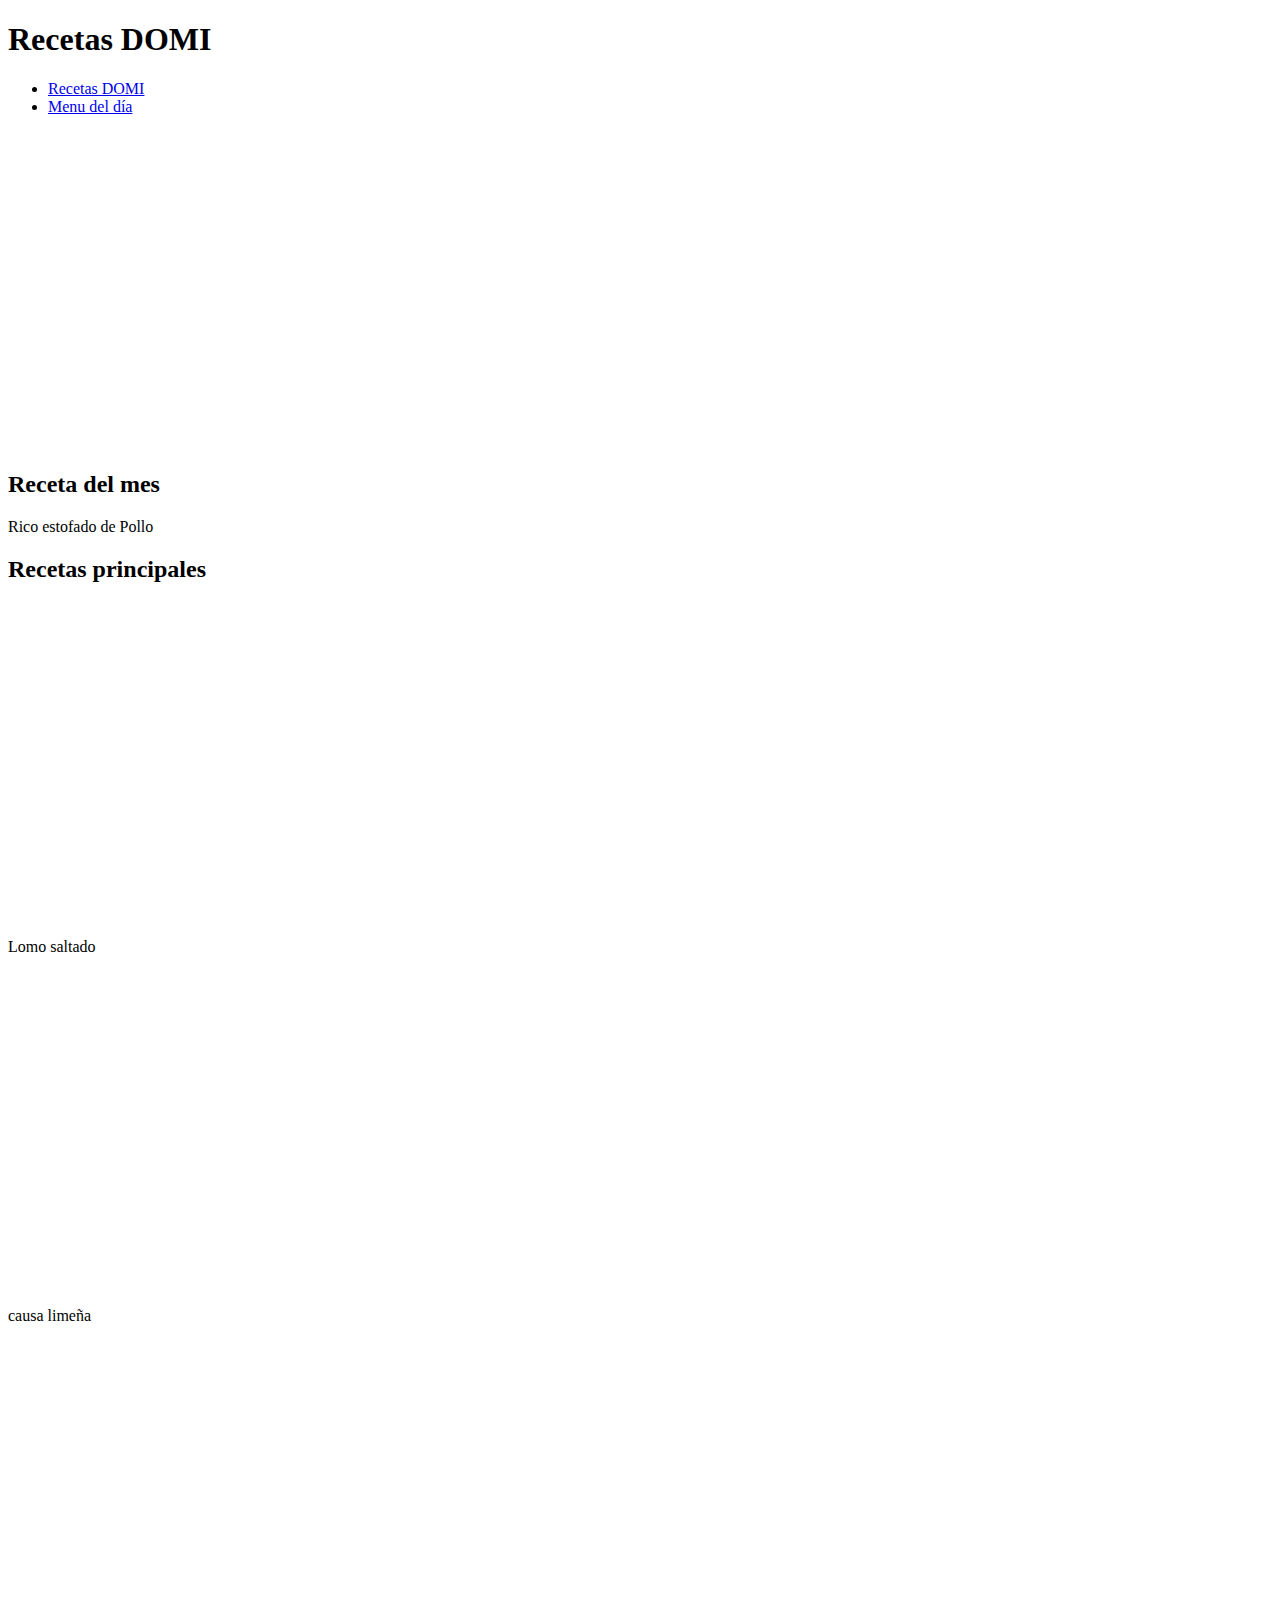
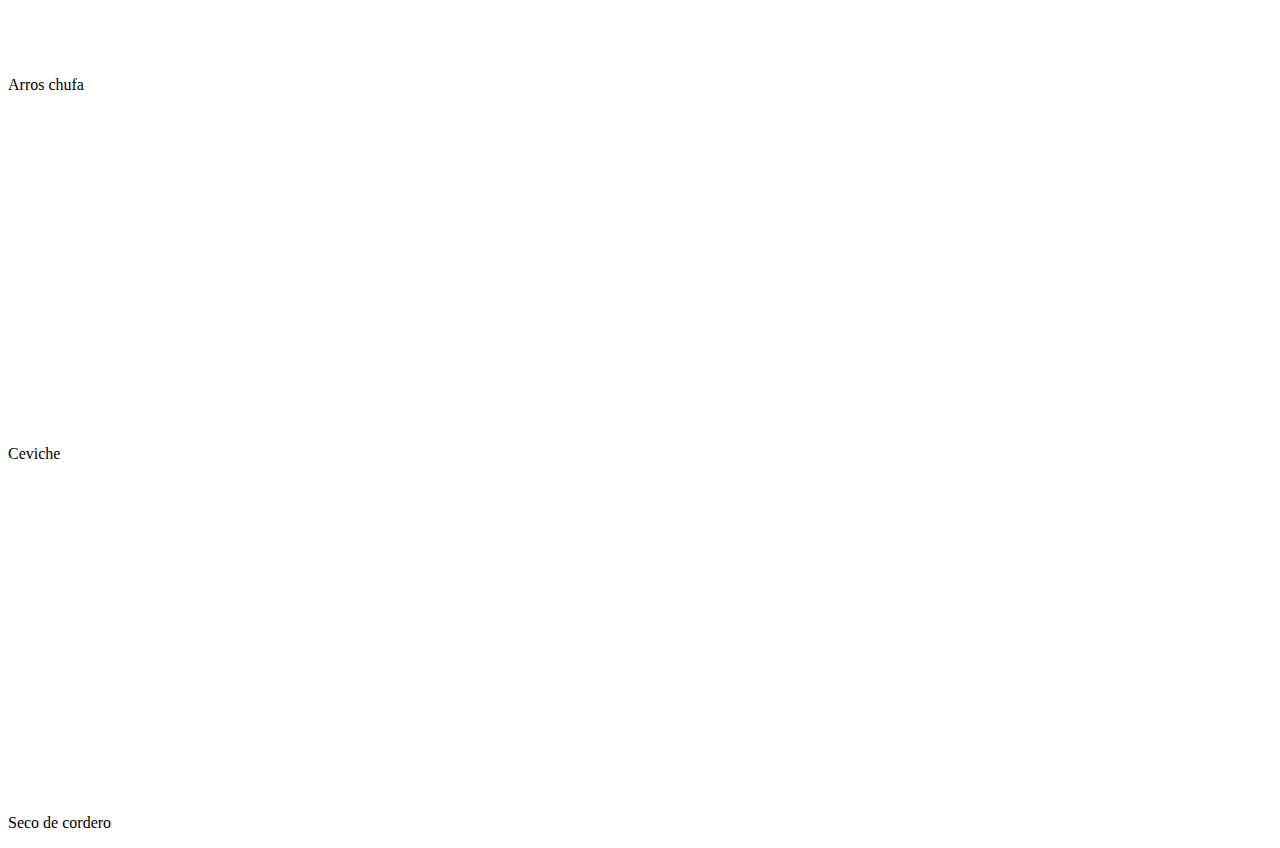
<file: other_pages/recetas.html>
<!DOCTYPE html>
<html lang="en">
<head>
    <meta charset="UTF-8">
    <meta http-equiv="X-UA-Compatible" content="IE=edge">
    <meta name="viewport" content="width=device-width, initial-scale=1.0">
    <title>Recetas</title>
</head>
<body>
    <header>
            <h1>Recetas DOMI</h1> 
        <nav>
            <ul>
                <li><a href="#">Recetas DOMI</a></li>
                <li><a href="#">Menu del día</a></li>
            </ul>
        </nav>
    </header>
    <main>
        <Section>
            <iframe width="560" height="315" src="https://www.youtube.com/embed/LXOL47HtAqg" title="YouTube video player" frameborder="0" allow="accelerometer; autoplay; clipboard-write; encrypted-media; gyroscope; picture-in-picture; web-share" allowfullscreen></iframe>
            <h2>Receta del mes</h2>
            <p>Rico estofado de Pollo</p>
        </Section>
        <section>
            <h2>Recetas principales</h2>
            <article>
                <div>
                    <iframe width="560" height="315" src="https://www.youtube.com/embed/NI-AMYX1-6Q" title="YouTube video player" frameborder="0" allow="accelerometer; autoplay; clipboard-write; encrypted-media; gyroscope; picture-in-picture; web-share" allowfullscreen></iframe>
                </div>
                <p>Lomo saltado</p>
            </article>
            <article>        
                <div>
                    <iframe width="560" height="315" src="https://www.youtube.com/embed/gtCIqYUCekU" title="YouTube video player" frameborder="0" allow="accelerometer; autoplay; clipboard-write; encrypted-media; gyroscope; picture-in-picture; web-share" allowfullscreen></iframe>
                </div>
                <p>causa limeña</p>
            </article>
            <article>
                <div>
                    <iframe width="560" height="315" src="https://www.youtube.com/embed/tf34QAHiono" title="YouTube video player" frameborder="0" allow="accelerometer; autoplay; clipboard-write; encrypted-media; gyroscope; picture-in-picture; web-share" allowfullscreen></iframe>
                </div>
                <p>Arros chufa</p>
            </article>
            <article>
                <div>
                    <iframe width="560" height="315" src="https://www.youtube.com/embed/oRw2YNE5kLU" title="YouTube video player" frameborder="0" allow="accelerometer; autoplay; clipboard-write; encrypted-media; gyroscope; picture-in-picture; web-share" allowfullscreen></iframe>
                </div>
                <p>Ceviche</p>
            </article>
            <article>
                <div>
                    <iframe width="560" height="315" src="https://www.youtube.com/embed/E4klwB0R9Fw" title="YouTube video player" frameborder="0" allow="accelerometer; autoplay; clipboard-write; encrypted-media; gyroscope; picture-in-picture; web-share" allowfullscreen></iframe>
                </div>
                <p>Seco de cordero</p>
            </article>
        </section>
    </main>
    <footer>

    </footer>
</body>
</html>
</file>
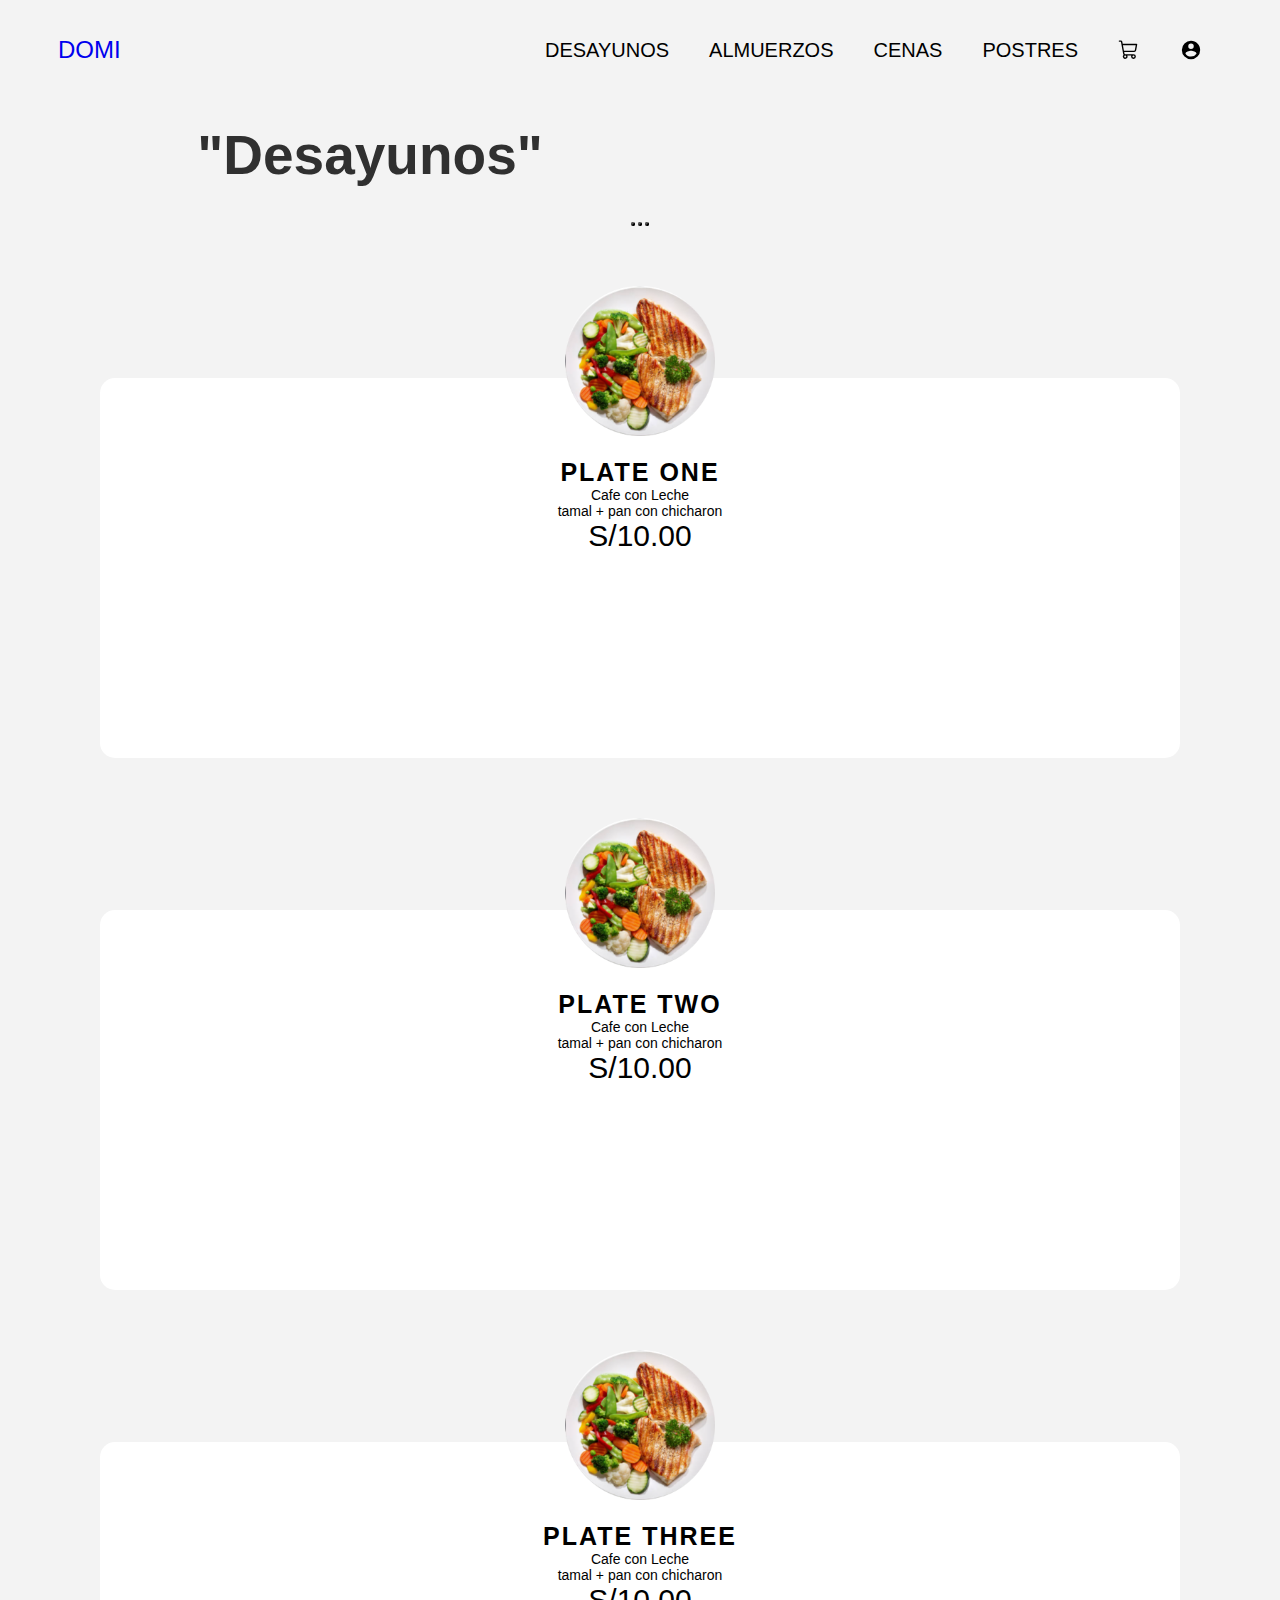
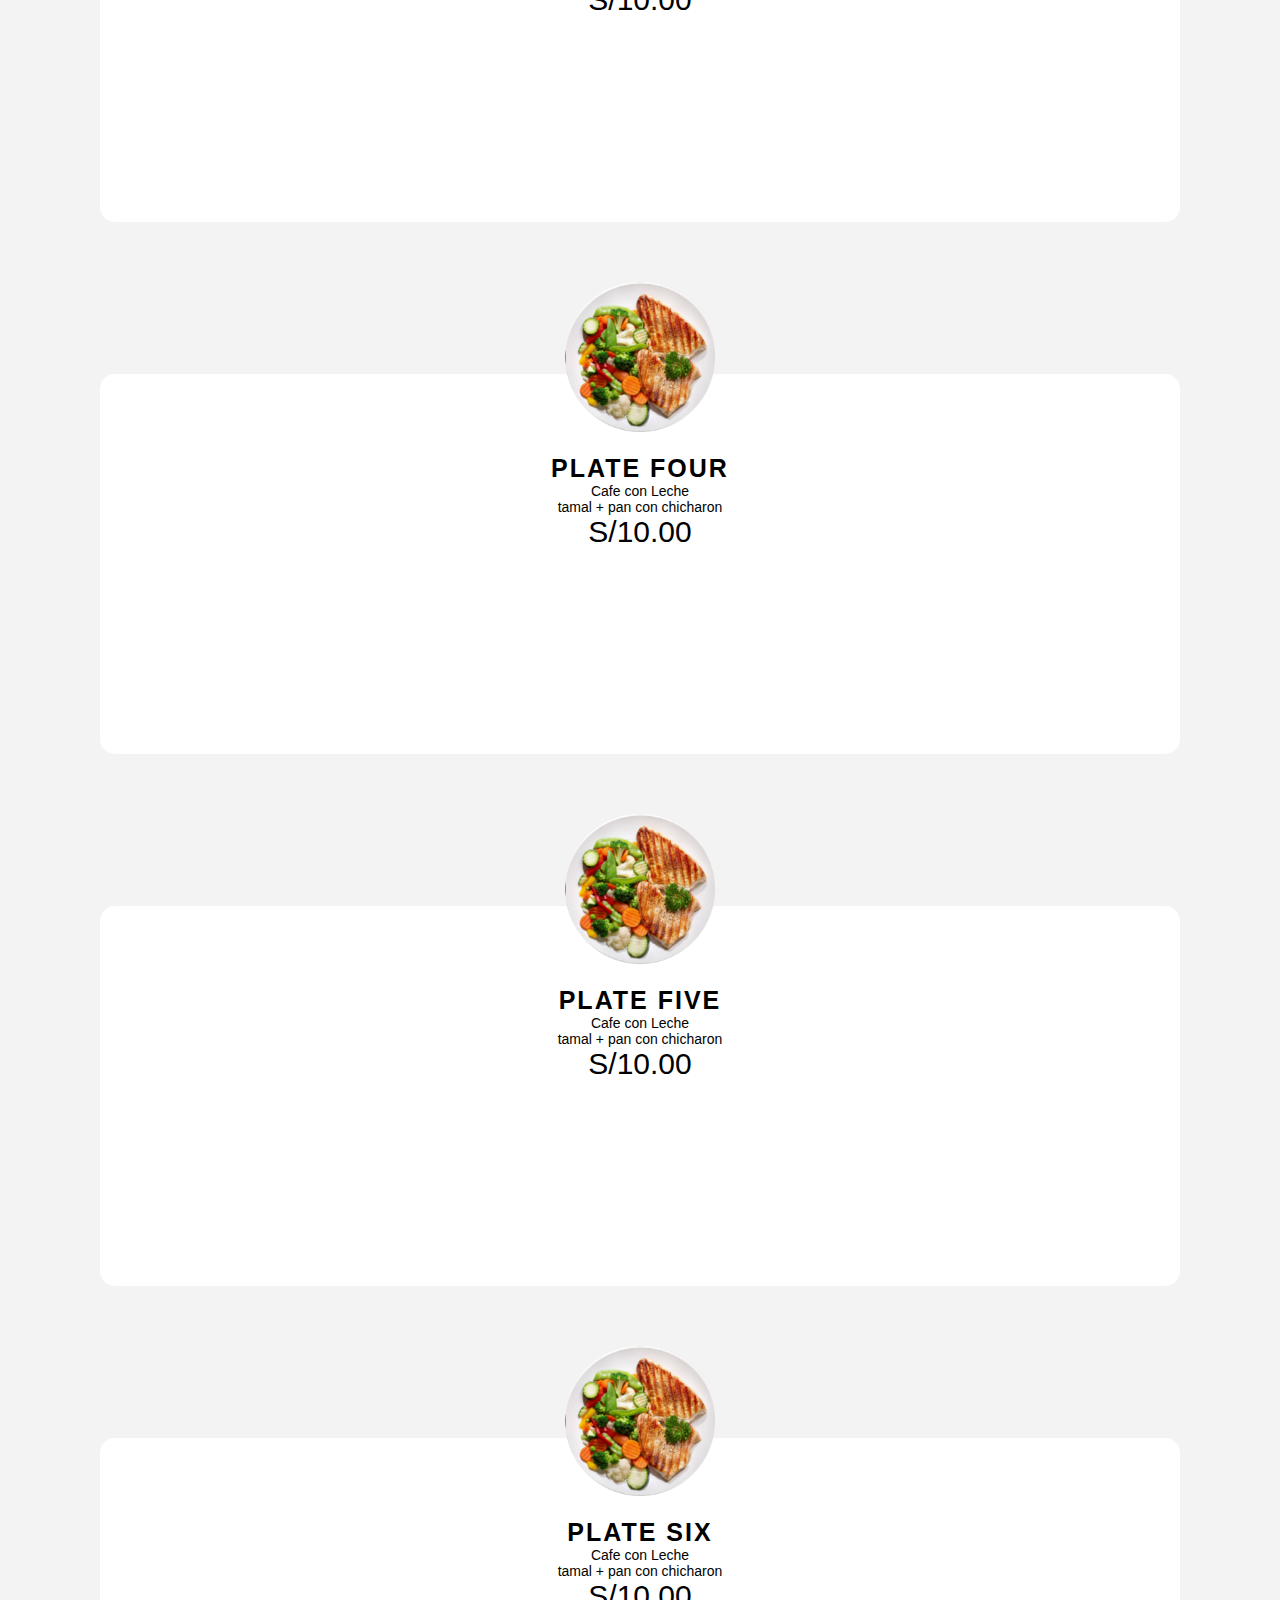
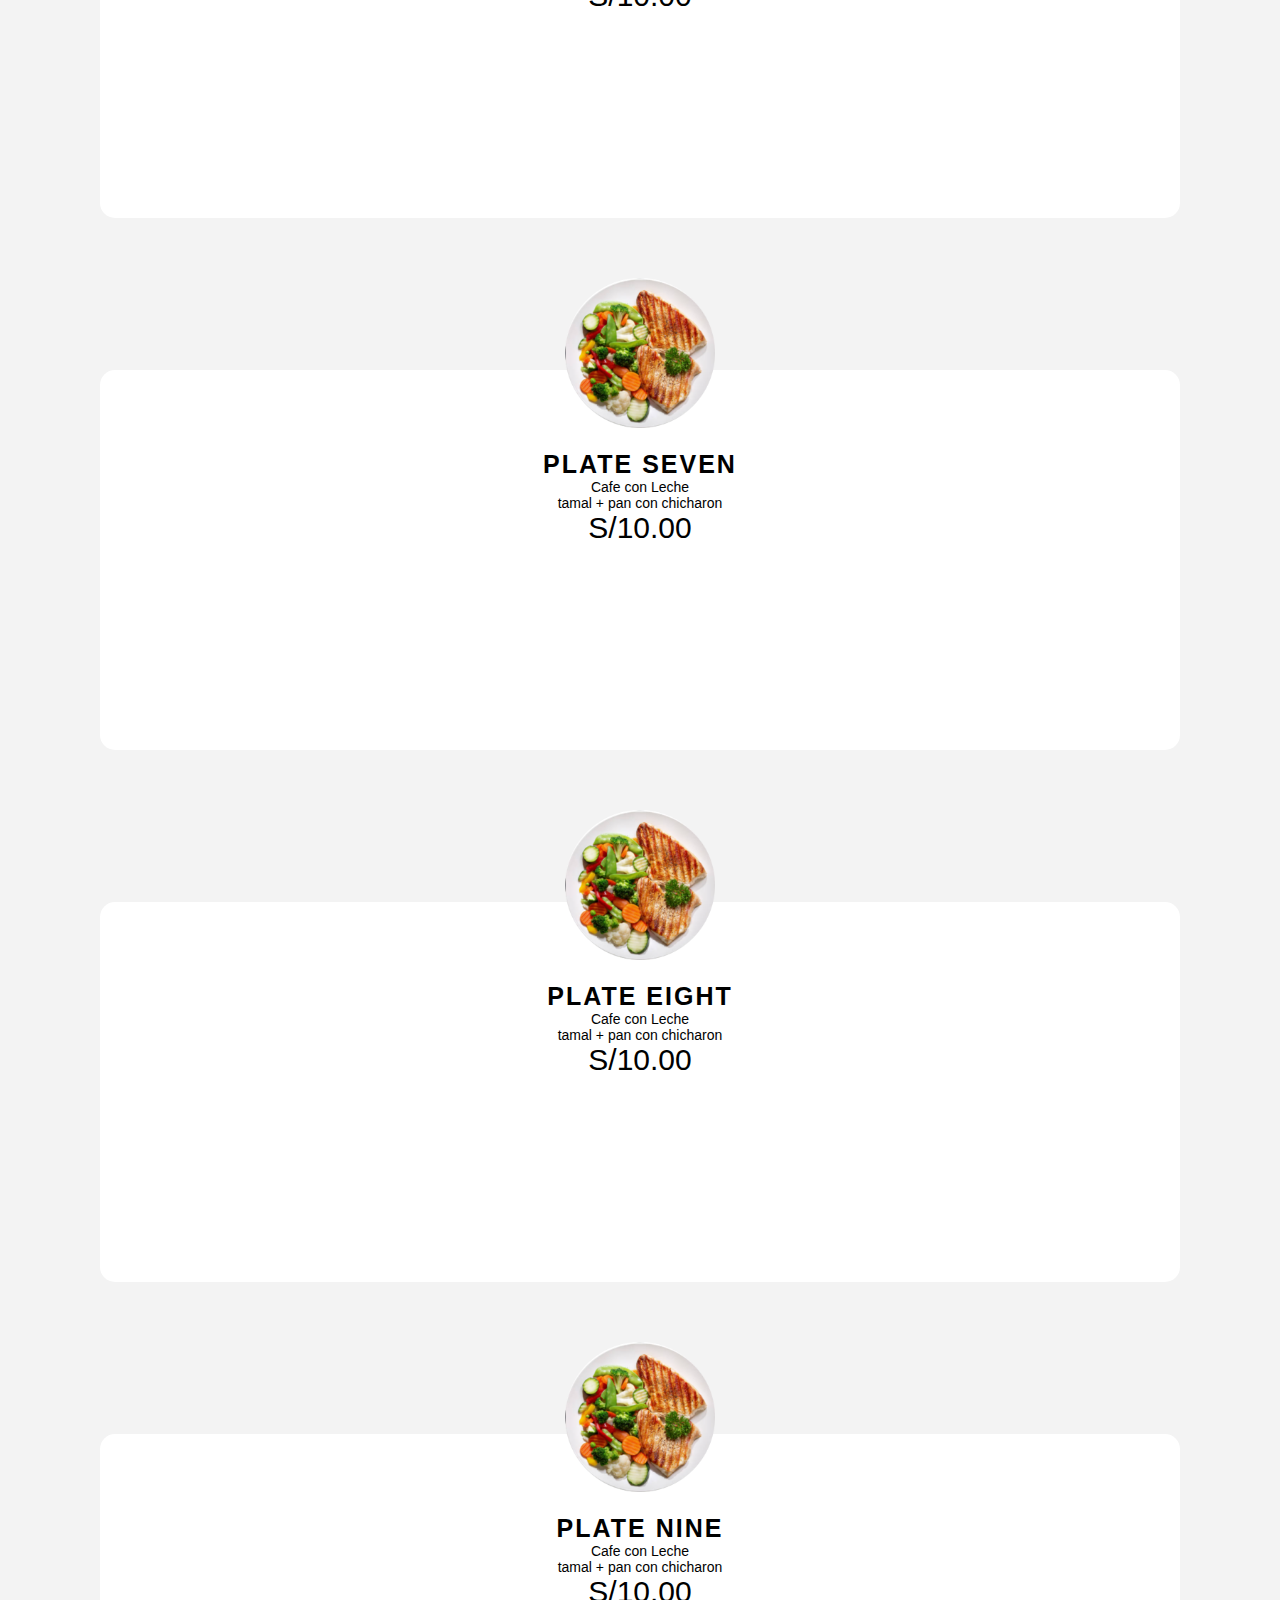
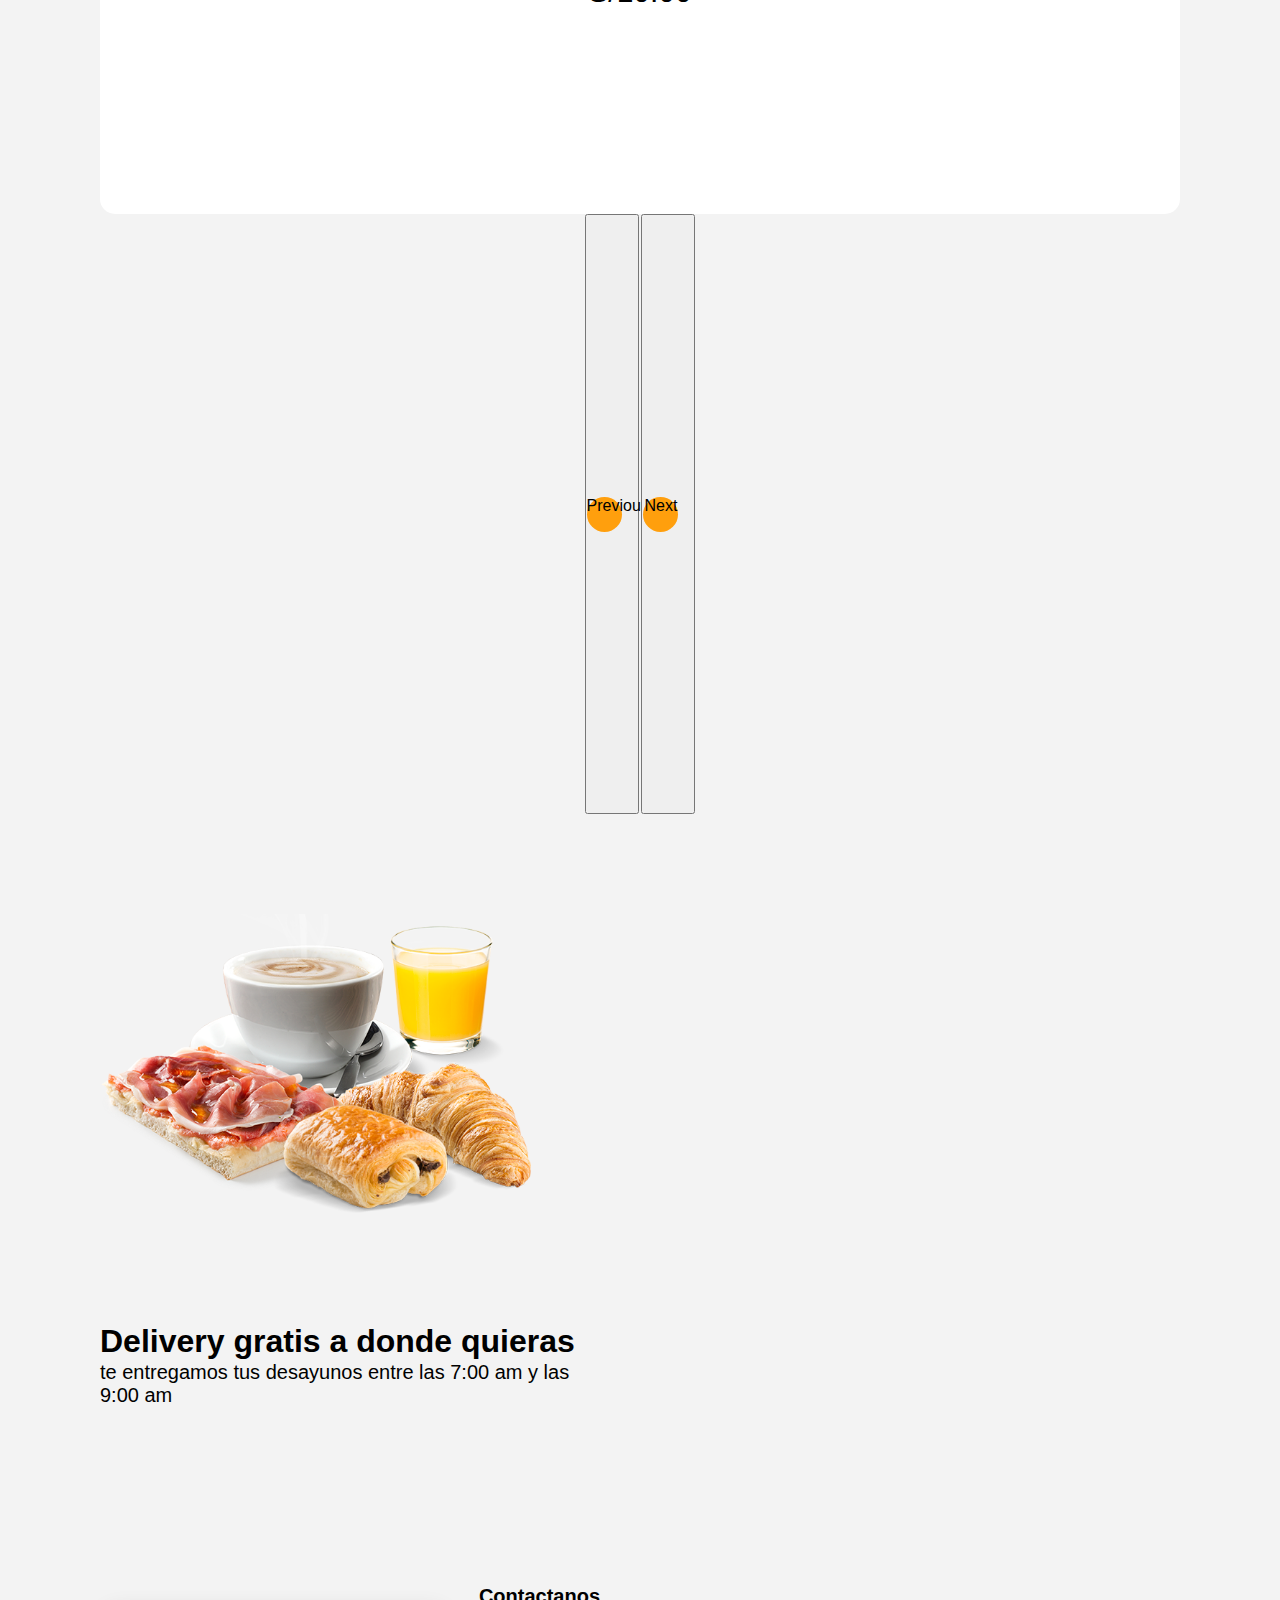
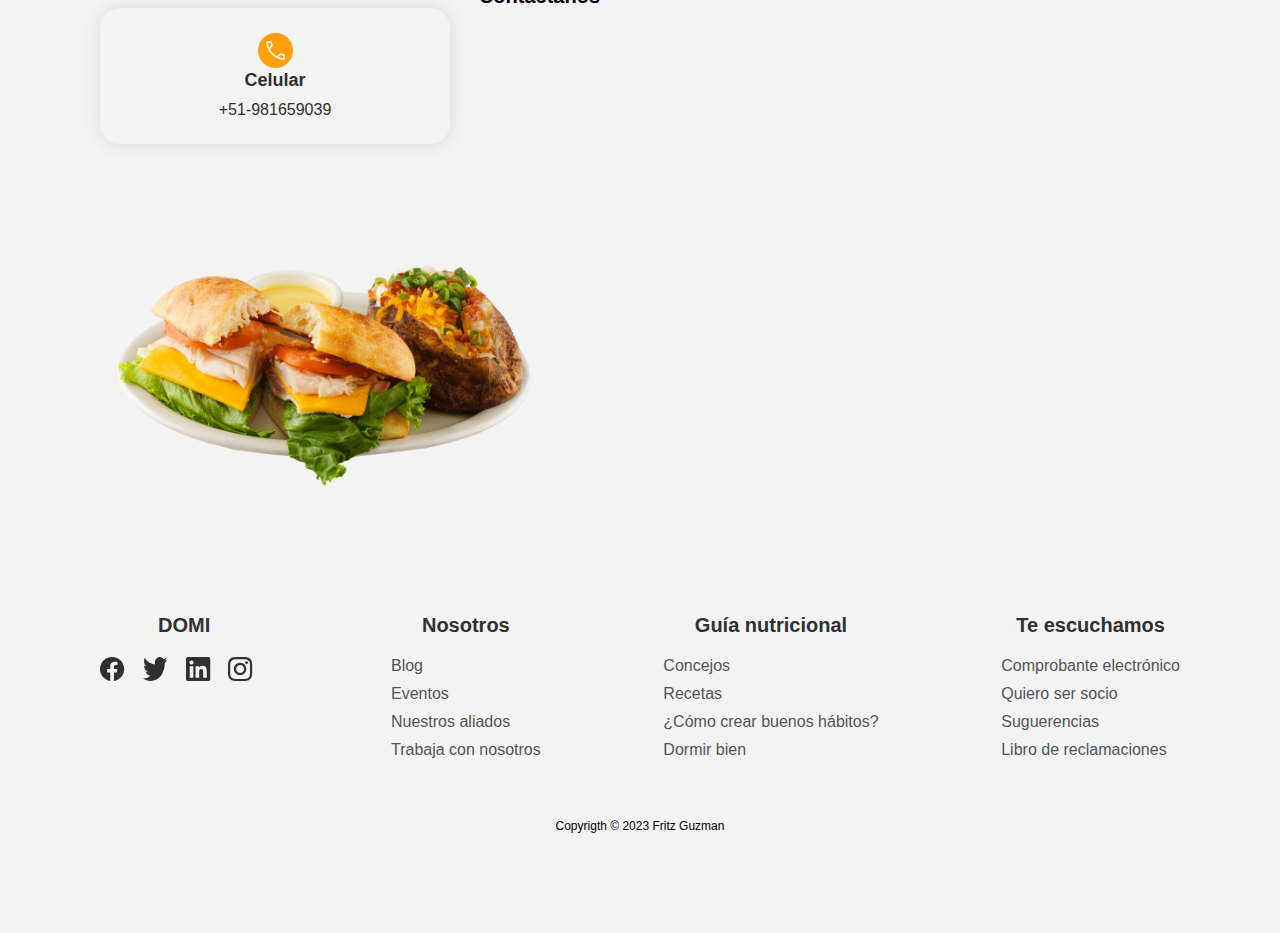
<file: pages/01_desayunos.html>
<!DOCTYPE html>
<html lang="en">
<head>
    <meta charset="UTF-8">
    <meta http-equiv="X-UA-Compatible" content="IE=edge">
    <meta name="viewport" content="width=device-width, initial-scale=1.0">
    <title>Document</title>
    <link href="https://cdn.jsdelivr.net/npm/bootstrap@5.3.0-alpha3/dist/css/bootstrap.min.css" rel="stylesheet" integrity="sha384-KK94CHFLLe+nY2dmCWGMq91rCGa5gtU4mk92HdvYe+M/SXH301p5ILy+dN9+nJOZ" crossorigin="anonymous">
    <!-- css -->
    <link rel="stylesheet" href="../styles.css">

</head>
<body>
    <header>
        <h2 class="logo"><a href="../index.html">Domi</a></h2>
        <input type="checkbox" id="check">
        <label for="check" class="look-menu">
            &#8801
        </label>
        <nav class="menu">  
            <li><a href="./01_desayunos.html">Desayunos</a></li>
            <li><a href="./02_almuerzos.html">Almuerzos</a></li>
            <li><a href="./03_cenas.html">Cenas</a></li>
            <li><a href="./04_postres.html">Postres</a></li>
            <li><a href="./05_shopping-cart.html"><div></div></a></li>
            <li><a href="./06_sesion.html"><div></div></a></li>
            <label for="check" class="hide-menu">
                &#215
            </label>
        </nav>
    </header>
    
    <main class="container">
        <section class="container">
            <div class="container-txt container-txt-pages">
                <h1>"Desayunos"</h1>
            </div>
        </section>

        <!-- carrusel star -->    
        <div class="comtainer container-carousel">
            <div class="row">
                <div class="col-md-12">
                    <div id="carouselExampleIndicators" class="carousel slide">
                        <div class="carousel-indicators">
                            <button type="button" data-bs-target="#carouselExampleIndicators" data-bs-slide-to="0" class="active" aria-current="true" aria-label="Slide 1"></button>
                            <button type="button" data-bs-target="#carouselExampleIndicators" data-bs-slide-to="1" aria-label="Slide 2"></button>
                            <button type="button" data-bs-target="#carouselExampleIndicators" data-bs-slide-to="2" aria-label="Slide 3"></button>
                        </div>
                        <div class="carousel-inner">
                            <div class="carousel-item active">
                                <div class="row">
                                    <div class="col-md-4">
                                        <div class="single-box">
                                            <div class="img-area"><img src="../assets/img/plate-1.png" alt=""></div>
                                            <div class="img-text">
                                                <h2>Plate one</h2>
                                                <p>Cafe con Leche <br> tamal + pan con chicharon</p>
                                                <p class="price">S/10.00</p>
                                                <a href="#" class="btn btn-primary primary-button">
                                                    <p>+ Agregar</p>
                                                </a>
                                            </div>
                                        </div>
                                    </div>
                                    <div class="col-md-4">
                                        <div class="single-box">
                                            <div class="img-area"><img src="../assets/img/plate-1.png" alt=""></div>
                                            <div class="img-text">
                                                <h2>Plate two</h2>
                                                <p>Cafe con Leche <br> tamal + pan con chicharon</p>
                                                <p class="price">S/10.00</p>
                                                <a href="#" class="btn btn-primary primary-button">
                                                    <p>+ Agregar</p>
                                                </a>
                                            </div>
                                        </div>
                                    </div>
                                    <div class="col-md-4">
                                        <div class="single-box">
                                            <div class="img-area"><img src="../assets/img/plate-1.png" alt=""></div>
                                            <div class="img-text">
                                                <h2>Plate three</h2>
                                                <p>Cafe con Leche <br> tamal + pan con chicharon</p>
                                                <p class="price">S/10.00</p>
                                                <a href="#" class="btn btn-primary primary-button">
                                                    <p>+ Agregar</p>
                                                </a>
                                            </div>
                                        </div>
                                    </div>
                                </div>

                            </div>
                            <div class="carousel-item">
                                <div class="row">
                                    <div class="col-md-4">
                                        <div class="single-box">
                                            <div class="img-area"><img src="../assets/img/plate-1.png" alt=""></div>
                                            <div class="img-text">
                                                <h2>Plate four</h2>
                                                <p>Cafe con Leche <br> tamal + pan con chicharon</p>
                                                <p class="price">S/10.00</p>
                                                <a href="#" class="btn btn-primary primary-button">
                                                    <p>+ Agregar</p>
                                                </a>
                                            </div>
                                        </div>
                                    </div>
                                    <div class="col-md-4">
                                        <div class="single-box">
                                            <div class="img-area"><img src="../assets/img/plate-1.png" alt=""></div>
                                            <div class="img-text">
                                                <h2>Plate five</h2>
                                                <p>Cafe con Leche <br> tamal + pan con chicharon</p>
                                                <p class="price">S/10.00</p>
                                                <a href="#" class="btn btn-primary primary-button">
                                                    <p>+ Agregar</p>
                                                </a>
                                            </div>
                                        </div>
                                    </div>
                                    <div class="col-md-4">
                                        <div class="single-box">
                                            <div class="img-area"><img src="../assets/img/plate-1.png" alt=""></div>
                                            <div class="img-text">
                                                <h2>Plate six</h2>
                                                <p>Cafe con Leche <br> tamal + pan con chicharon</p>
                                                <p class="price">S/10.00</p>
                                                <a href="#" class="btn btn-primary primary-button">
                                                    <p>+ Agregar</p>
                                                </a>
                                            </div>
                                        </div>
                                    </div>
                                </div>

                            </div>
                            <div class="carousel-item">
                                <div class="row">
                                    <div class="col-md-4">
                                        <div class="single-box">
                                            <div class="img-area"><img src="../assets/img/plate-1.png" alt=""></div>
                                            <div class="img-text">
                                                <h2>Plate seven</h2>
                                                <p>Cafe con Leche <br> tamal + pan con chicharon</p>
                                                <p class="price">S/10.00</p>
                                                <a href="#" class="btn btn-primary primary-button">
                                                    <p>+ Agregar</p>
                                                </a>
                                            </div>
                                        </div>
                                    </div>
                                    <div class="col-md-4">
                                        <div class="single-box">
                                            <div class="img-area"><img src="../assets/img/plate-1.png" alt=""></div>
                                            <div class="img-text">
                                                <h2>Plate eight</h2>
                                                <p>Cafe con Leche <br> tamal + pan con chicharon</p>
                                                <p class="price">S/10.00</p>
                                                <a href="#" class="btn btn-primary primary-button">
                                                    <p>+ Agregar</p>
                                                </a>
                                            </div>
                                        </div>
                                    </div>
                                    <div class="col-md-4">
                                        <div class="single-box">
                                            <div class="img-area"><img src="../assets/img/plate-1.png" alt=""></div>
                                            <div class="img-text">
                                                <h2>Plate nine</h2>
                                                <p>Cafe con Leche <br> tamal + pan con chicharon</p>
                                                <p class="price">S/10.00</p>
                                                <a href="#" class="btn btn-primary primary-button">
                                                    <p>+ Agregar</p>
                                                </a>
                                            </div>
                                        </div>
                                    </div>
                                </div>

                            </div> 
                        </div>
                        <button class="carousel-control-prev" type="button" data-bs-target="#carouselExampleIndicators" data-bs-slide="prev">
                            <div class="circle-button">
                                <span class="carousel-control-prev-icon" aria-hidden="true"></span>
                                <span class="visually-hidden">Previous</span>
                            </div>
                          </button>
                          <button class="carousel-control-next" type="button" data-bs-target="#carouselExampleIndicators" data-bs-slide="next">
                            <div class="circle-button">
                                <span class="carousel-control-next-icon" aria-hidden="true"></span>
                                <span class="visually-hidden">Next</span>
                            </div>
                          </button>
                    </div>
                </div>
            </div>
        </div>
        <!--carrusel end  -->

        <section class="delivery row">
            <div class="delivery-img  col-2"></div>
            <div class="delivery-contenido col-2">
                <div class="center">
                    <h2>Delivery gratis a donde quieras</h2>
                    <p>te entregamos tus desayunos entre las 7:00 am y las 9:00 am</p>
                </div>
            </div>
        </section>

        <section class="contactenos row">
            <div class="contactenos-contenido col-2">
                <div class="center-rigth">
                    <h2>Contactanos</h2>
                    <div class="info-1">
                        <img src="../assets/img/phone.svg" alt="">
                        <h3>Celular</h3>
                        <p>+51-981659039</p>
                    </div>
                </div>
            </div>
            <div class="contactenos-img  col-2"></div>
        </section>

    </main>


    <footer class="footer footer__container">

        <div class="footer-links">

            <div class="link link-redes">

                <h3>DOMI</h3>
                <div class="socials">
                    <img src="../assets/icons/s1.svg" alt="">
                    <img src="../assets/icons/s2.svg" alt="">
                    <img src="../assets/icons/s3.svg" alt="">
                    <img src="../assets/icons/s4.svg" alt="">
                </div>
            </div>

            <div class="link link-nosotros">
                <h3>Nosotros</h3>
                <ul>
                    <li><a href="#"></a>Blog</li>
                    <li><a href="#"></a>Eventos</li>
                    <li><a href="#"></a>Nuestros aliados</li>
                    <li><a href="#"></a>Trabaja con nosotros</li>
                </ul>
            </div>
            <div class="link link-guia">
                <h3>Guía nutricional</h3>
                <ul>
                    <li><a href="#"></a>Concejos</li>
                    <li><a href="#"></a>Recetas</li>
                    <li><a href="#"></a>¿Cómo crear buenos hábitos?</li>
                    <li><a href="#"></a>Dormir bien</li>
                </ul>
            </div>
            <div class="link link-escuchamos">
                <h3>Te escuchamos</h3>
                <ul>
                    <li><a href="#"></a>Comprobante electrónico</li>
                    <li><a href="#"></a>Quiero ser socio</li>
                    <li><a href="#"></a>Suguerencias</li>
                    <li><a href="#"></a>Libro de reclamaciones</li>
                </ul>
            </div>

        </div>
        
        <p>Copyrigth &copy; 2023  Fritz Guzman</p>
    </footer>

    <!-- Bootstrap -->
    <script src="https://cdn.jsdelivr.net/npm/bootstrap@5.3.0-alpha3/dist/js/bootstrap.bundle.min.js" integrity="sha384-ENjdO4Dr2bkBIFxQpeoTz1HIcje39Wm4jDKdf19U8gI4ddQ3GYNS7NTKfAdVQSZe" crossorigin="anonymous"></script>
</body>
</html>
</file>
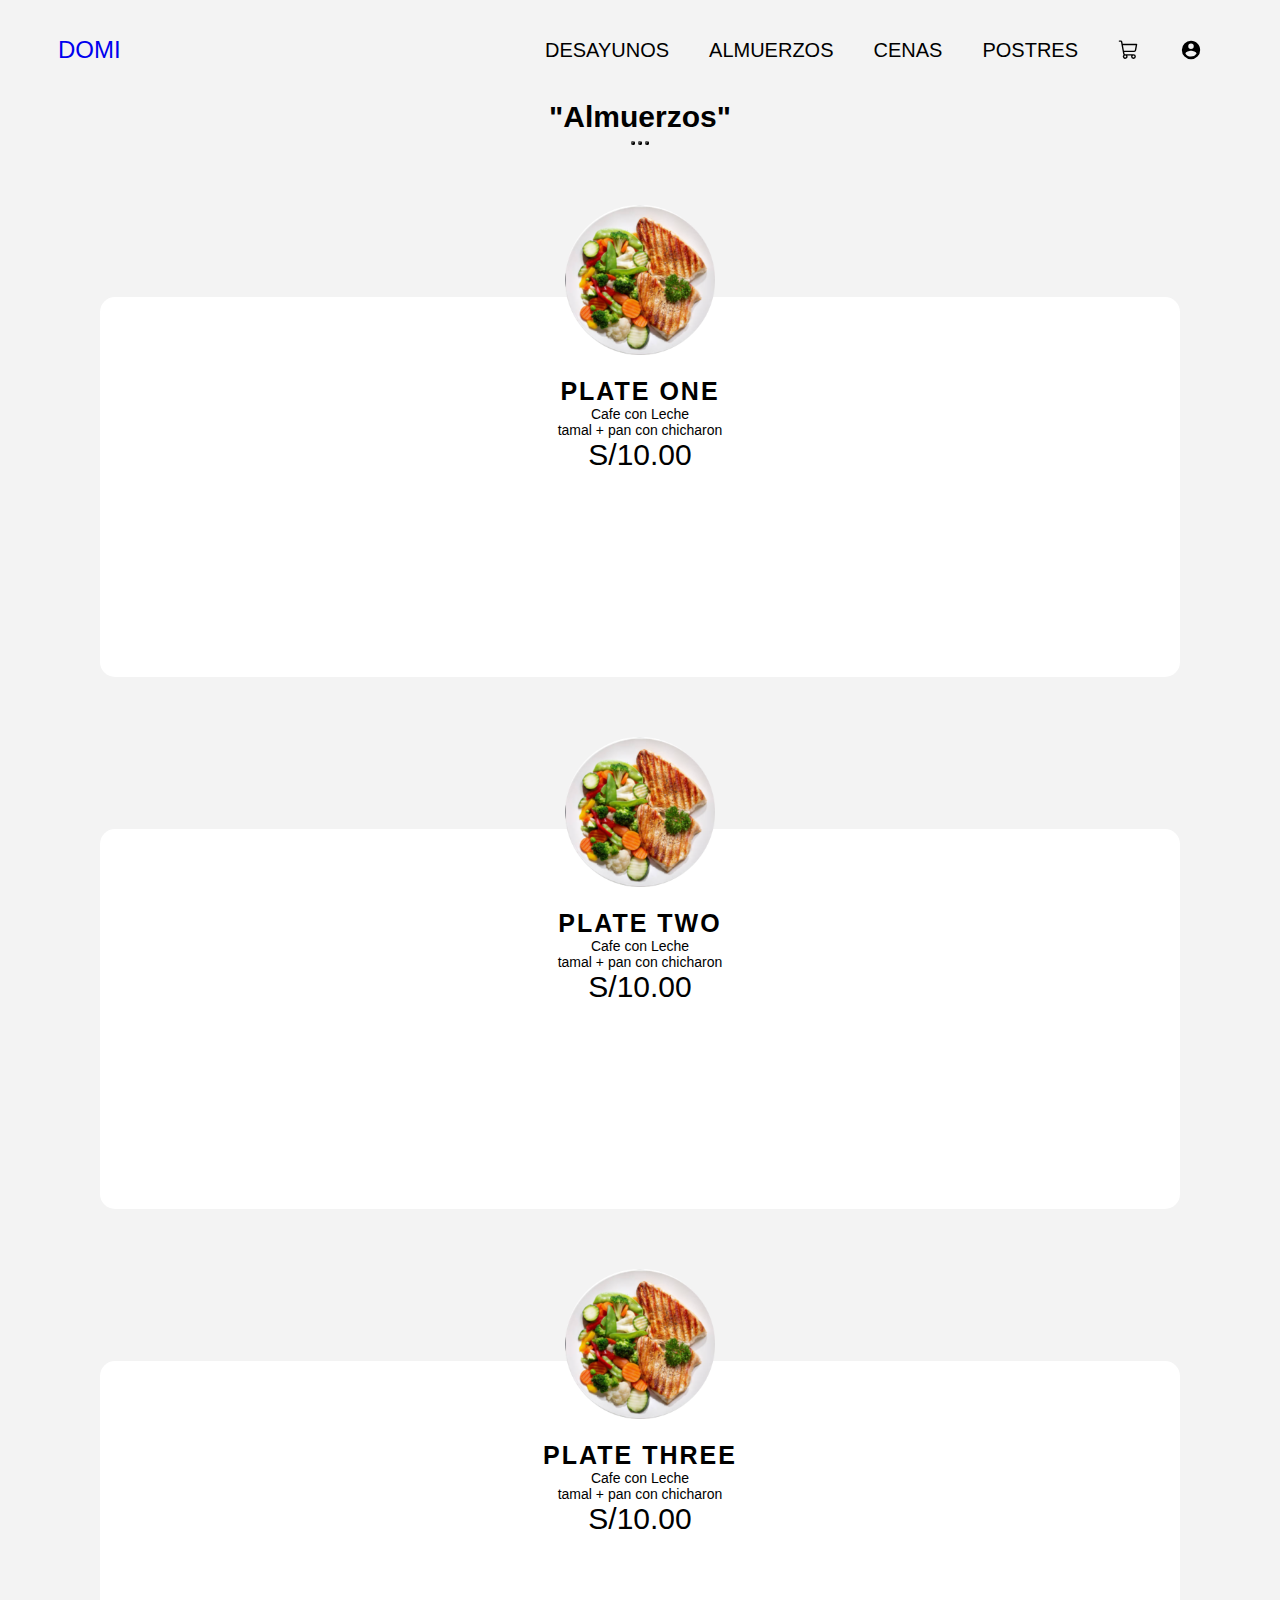
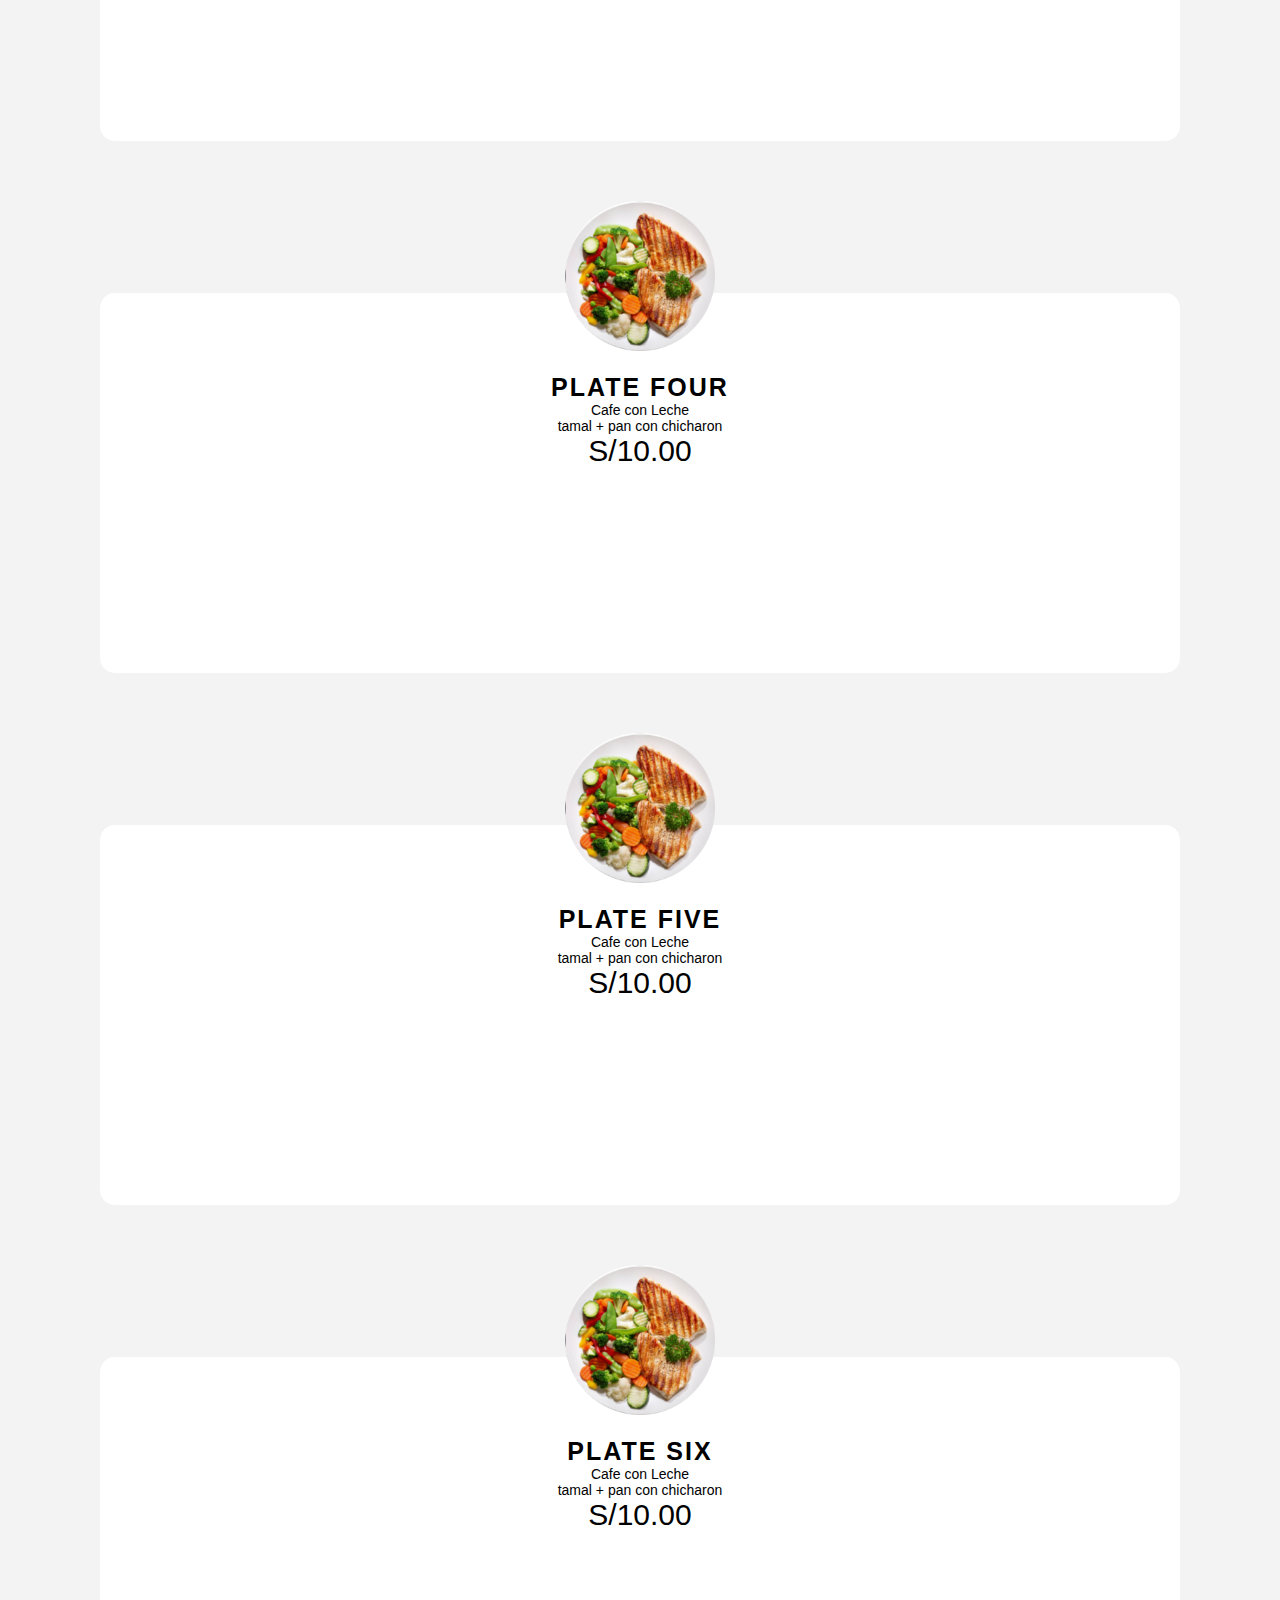
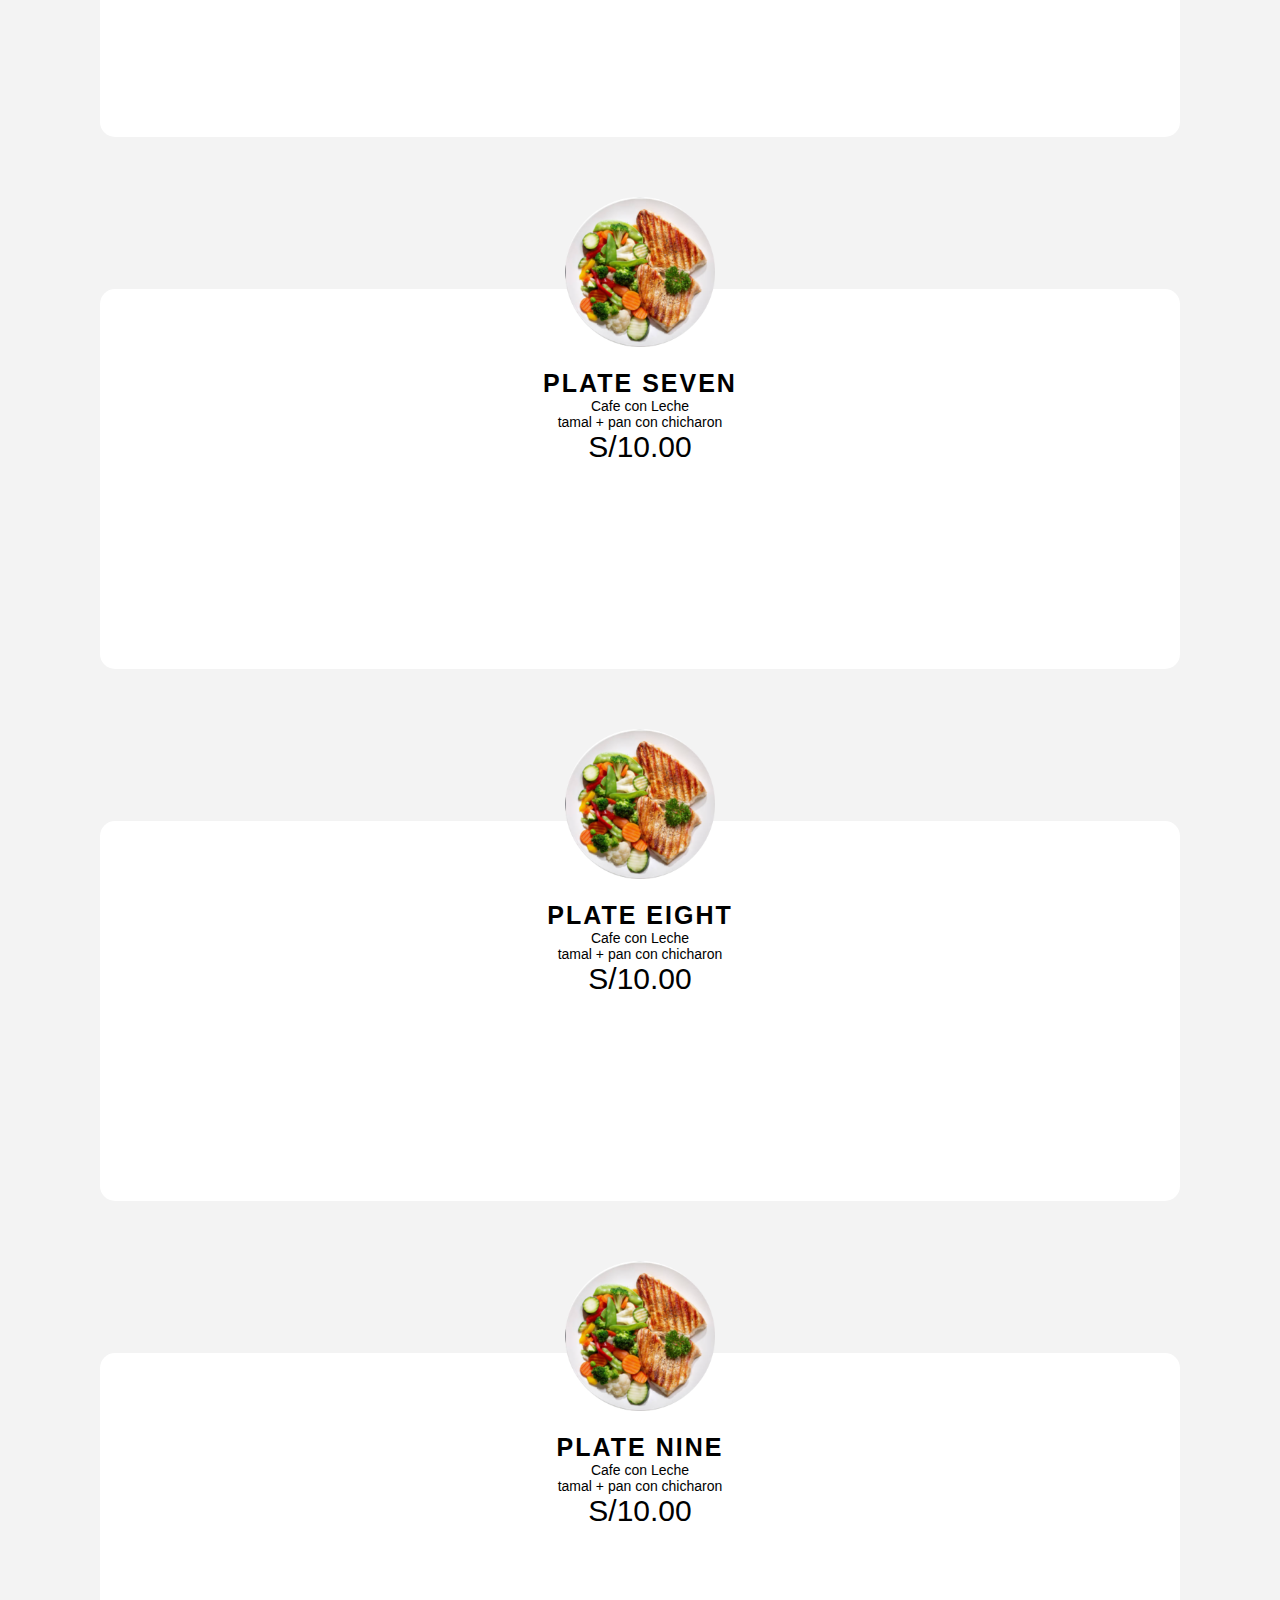
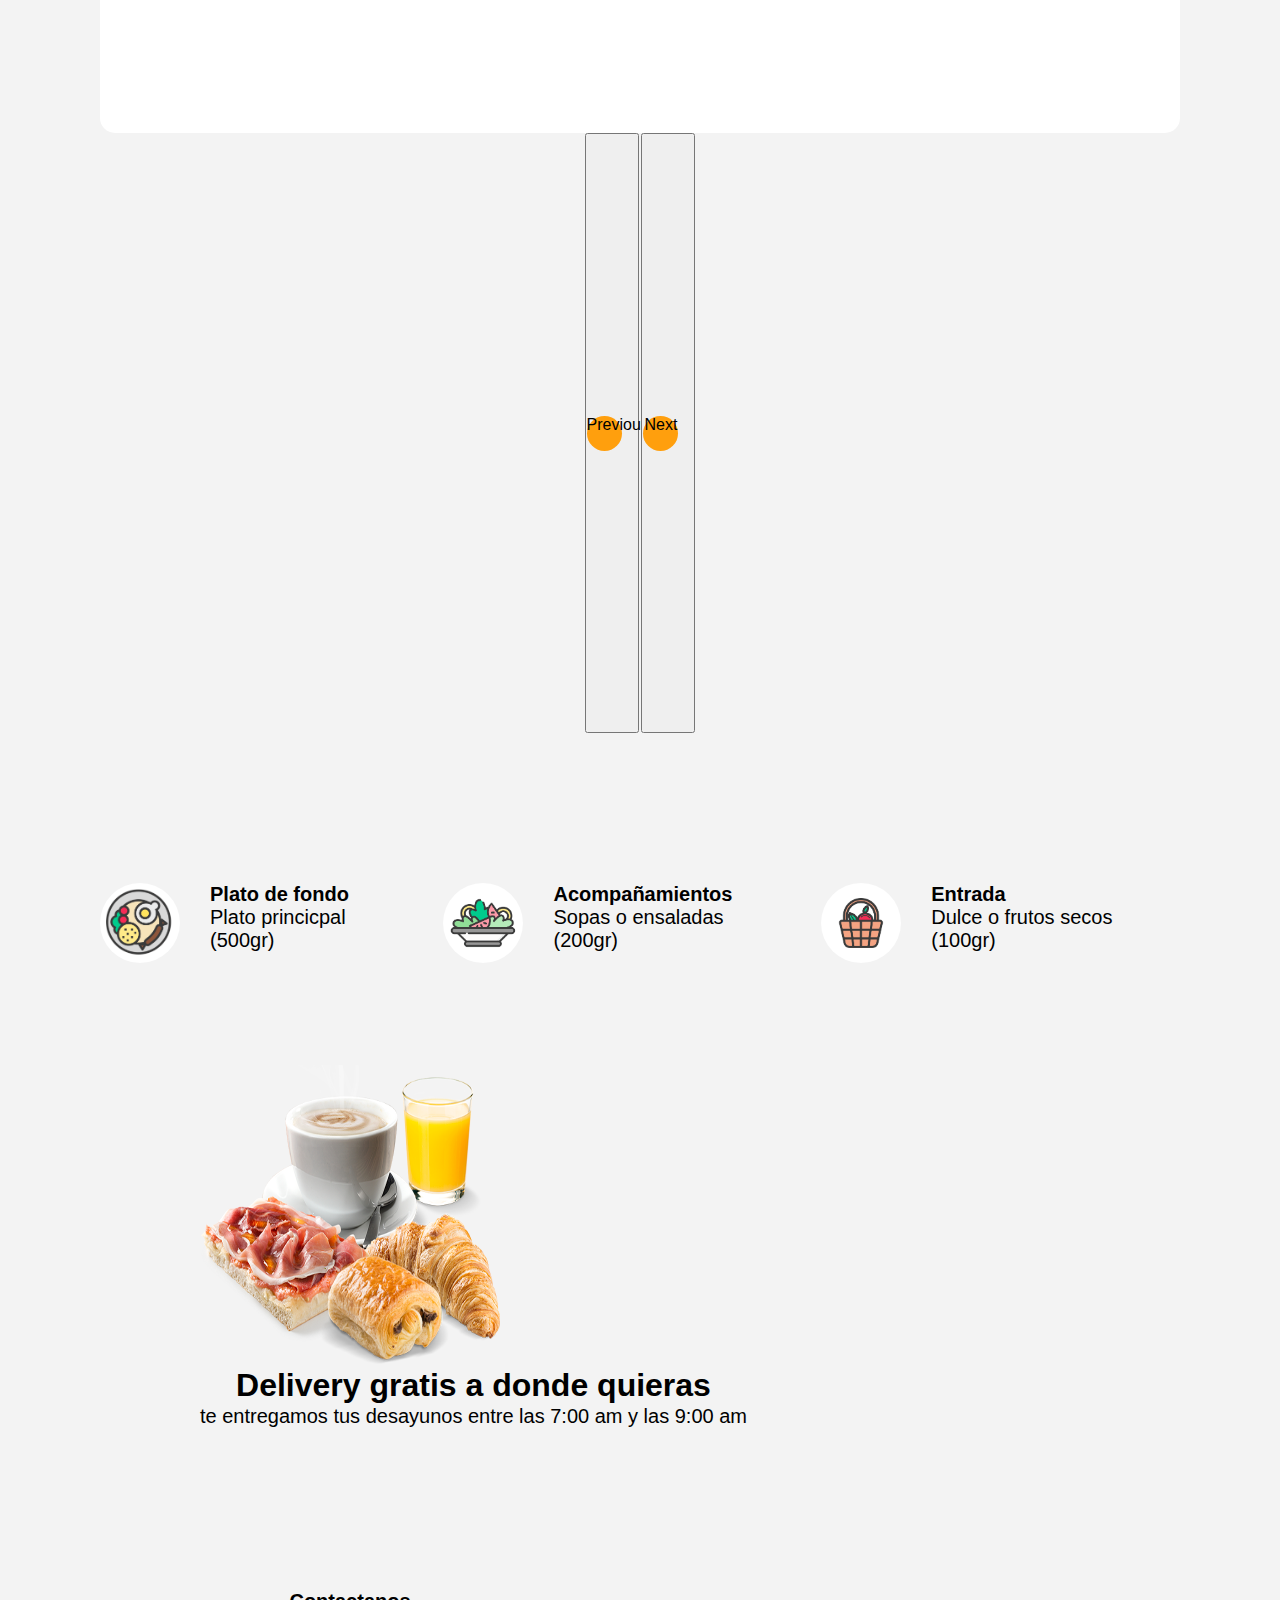
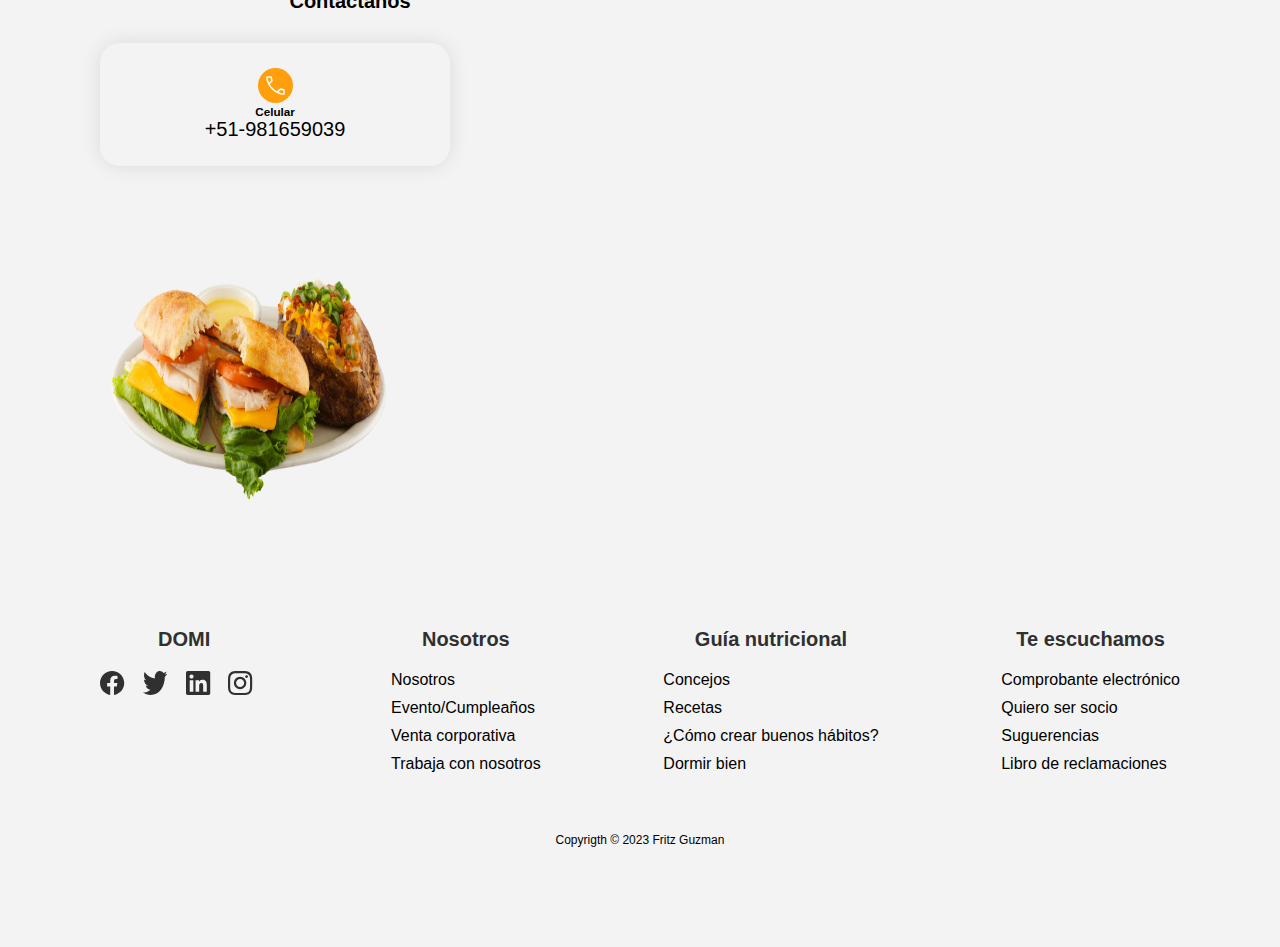
<file: pages/02_almuerzos.html>
<!DOCTYPE html>
<html lang="en">
<head>
    <meta charset="UTF-8">
    <meta http-equiv="X-UA-Compatible" content="IE=edge">
    <meta name="viewport" content="width=device-width, initial-scale=1.0">
    <title>Almuerzos, menu</title>
    <meta name="description" content="Delivery de comida peruana, menu,  Delivery de comida en lima Peru">
    <meta name="keywords" content="Menu, delivery, comida, creiollo, criolla, peru, perú, lima">
    <link href="https://cdn.jsdelivr.net/npm/bootstrap@5.3.0-alpha3/dist/css/bootstrap.min.css" rel="stylesheet" integrity="sha384-KK94CHFLLe+nY2dmCWGMq91rCGa5gtU4mk92HdvYe+M/SXH301p5ILy+dN9+nJOZ" crossorigin="anonymous">
    <!-- css -->
    <link rel="stylesheet" href="../css/styles.css">
</head>
<body>
    <header>
        <h2 class="logo"><a href="../index.html">Domi</a></h2>
        <input type="checkbox" id="check">
        <label for="check" class="look-menu">
            &#8801
        </label>
        <nav class="menu">  
            <li><a href="./01_desayunos.html">Desayunos</a></li>
            <li><a href="./02_almuerzos.html">Almuerzos</a></li>
            <li><a href="./03_cenas.html">Cenas</a></li>
            <li><a href="./04_postres.html">Postres</a></li>
            <li><a href="./05_shopping-cart.html"><div></div></a></li>
            <li><a href="./06_sesion.html"><div></div></a></li>
            <label for="check" class="hide-menu">
                &#215
            </label>
        </nav>
    </header>
    
    <main class="container">
        <section class="container">
            <div class="container-txt container-txt-pages">
                <h1>"Almuerzos"</h1>
            </div>
        </section>

        <!-- carrusel star -->    
        <div class="comtainer container-carousel">
            <div class="row">
                <div class="col-md-12">
                    <div id="carouselExampleIndicators" class="carousel slide">
                        <div class="carousel-indicators">
                            <button type="button" data-bs-target="#carouselExampleIndicators" data-bs-slide-to="0" class="active" aria-current="true" aria-label="Slide 1"></button>
                            <button type="button" data-bs-target="#carouselExampleIndicators" data-bs-slide-to="1" aria-label="Slide 2"></button>
                            <button type="button" data-bs-target="#carouselExampleIndicators" data-bs-slide-to="2" aria-label="Slide 3"></button>
                        </div>
                        <div class="carousel-inner">
                            <div class="carousel-item active">
                                <div class="row">
                                    <div class="col-md-4">
                                        <div class="single-box">
                                            <div class="img-area"><img src="../assets/img/plate-1.png" alt=""></div>
                                            <div class="img-text">
                                                <h2>Plate one</h2>
                                                <p>Cafe con Leche <br> tamal + pan con chicharon</p>
                                                <p class="price">S/10.00</p>
                                                <a href="#" class="btn btn-primary primary-button">
                                                    <p>+ Agregar</p>
                                                </a>
                                            </div>
                                        </div>
                                    </div>
                                    <div class="col-md-4">
                                        <div class="single-box">
                                            <div class="img-area"><img src="../assets/img/plate-1.png" alt=""></div>
                                            <div class="img-text">
                                                <h2>Plate two</h2>
                                                <p>Cafe con Leche <br> tamal + pan con chicharon</p>
                                                <p class="price">S/10.00</p>
                                                <a href="#" class="btn btn-primary primary-button">
                                                    <p>+ Agregar</p>
                                                </a>
                                            </div>
                                        </div>
                                    </div>
                                    <div class="col-md-4">
                                        <div class="single-box">
                                            <div class="img-area"><img src="../assets/img/plate-1.png" alt=""></div>
                                            <div class="img-text">
                                                <h2>Plate three</h2>
                                                <p>Cafe con Leche <br> tamal + pan con chicharon</p>
                                                <p class="price">S/10.00</p>
                                                <a href="#" class="btn btn-primary primary-button">
                                                    <p>+ Agregar</p>
                                                </a>
                                            </div>
                                        </div>
                                    </div>
                                </div>

                            </div>
                            <div class="carousel-item">
                                <div class="row">
                                    <div class="col-md-4">
                                        <div class="single-box">
                                            <div class="img-area"><img src="../assets/img/plate-1.png" alt=""></div>
                                            <div class="img-text">
                                                <h2>Plate four</h2>
                                                <p>Cafe con Leche <br> tamal + pan con chicharon</p>
                                                <p class="price">S/10.00</p>
                                                <a href="#" class="btn btn-primary primary-button">
                                                    <p>+ Agregar</p>
                                                </a>
                                            </div>
                                        </div>
                                    </div>
                                    <div class="col-md-4">
                                        <div class="single-box">
                                            <div class="img-area"><img src="../assets/img/plate-1.png" alt=""></div>
                                            <div class="img-text">
                                                <h2>Plate five</h2>
                                                <p>Cafe con Leche <br> tamal + pan con chicharon</p>
                                                <p class="price">S/10.00</p>
                                                <a href="#" class="btn btn-primary primary-button">
                                                    <p>+ Agregar</p>
                                                </a>
                                            </div>
                                        </div>
                                    </div>
                                    <div class="col-md-4">
                                        <div class="single-box">
                                            <div class="img-area"><img src="../assets/img/plate-1.png" alt=""></div>
                                            <div class="img-text">
                                                <h2>Plate six</h2>
                                                <p>Cafe con Leche <br> tamal + pan con chicharon</p>
                                                <p class="price">S/10.00</p>
                                                <a href="#" class="btn btn-primary primary-button">
                                                    <p>+ Agregar</p>
                                                </a>
                                            </div>
                                        </div>
                                    </div>
                                </div>

                            </div>
                            <div class="carousel-item">
                                <div class="row">
                                    <div class="col-md-4">
                                        <div class="single-box">
                                            <div class="img-area"><img src="../assets/img/plate-1.png" alt=""></div>
                                            <div class="img-text">
                                                <h2>Plate seven</h2>
                                                <p>Cafe con Leche <br> tamal + pan con chicharon</p>
                                                <p class="price">S/10.00</p>
                                                <a href="#" class="btn btn-primary primary-button">
                                                    <p>+ Agregar</p>
                                                </a>
                                            </div>
                                        </div>
                                    </div>
                                    <div class="col-md-4">
                                        <div class="single-box">
                                            <div class="img-area"><img src="../assets/img/plate-1.png" alt=""></div>
                                            <div class="img-text">
                                                <h2>Plate eight</h2>
                                                <p>Cafe con Leche <br> tamal + pan con chicharon</p>
                                                <p class="price">S/10.00</p>
                                                <a href="#" class="btn btn-primary primary-button">
                                                    <p>+ Agregar</p>
                                                </a>
                                            </div>
                                        </div>
                                    </div>
                                    <div class="col-md-4">
                                        <div class="single-box">
                                            <div class="img-area"><img src="../assets/img/plate-1.png" alt=""></div>
                                            <div class="img-text">
                                                <h2>Plate nine</h2>
                                                <p>Cafe con Leche <br> tamal + pan con chicharon</p>
                                                <p class="price">S/10.00</p>
                                                <a href="#" class="btn btn-primary primary-button">
                                                    <p>+ Agregar</p>
                                                </a>
                                            </div>
                                        </div>
                                    </div>
                                </div>

                            </div> 
                        </div>
                        <button class="carousel-control-prev" type="button" data-bs-target="#carouselExampleIndicators" data-bs-slide="prev">
                            <div class="circle-button">
                                <span class="carousel-control-prev-icon" aria-hidden="true"></span>
                                <span class="visually-hidden">Previous</span>
                            </div>
                          </button>
                          <button class="carousel-control-next" type="button" data-bs-target="#carouselExampleIndicators" data-bs-slide="next">
                            <div class="circle-button">
                                <span class="carousel-control-next-icon" aria-hidden="true"></span>
                                <span class="visually-hidden">Next</span>
                            </div>
                          </button>
                    </div>
                </div>
            </div>
        </div>
        <!--carrusel end  -->
        
        <Section class="menu-gr">
            <div class="menuItem">
                <div><img src="../assets/img/plato-icono.png" alt=""></div>
                <div class="txt_menuItem">
                    <h2>Plato de fondo</h2>
                    <p>Plato princicpal (500gr)</p>
                </div>
                
            </div>
            <div class="menuItem">
                <div><img src="../assets/img/complemento-icono.png" alt=""></div>
                <div class="txt_menuItem">
                    <h2>Acompañamientos </h2>
                    <p>Sopas o ensaladas (200gr)</p>
                </div>
            </div>
            <div class="menuItem">
                <div><img src="../assets/img/tapper-icono.png" alt=""></div>
                <div class="txt_menuItem">
                    <h2>Entrada</h2>
                    <p> Dulce o frutos secos (100gr)</p>
                </div>
            </div>
            
        </Section>

        <section class="delivery row">
            <div class="delivery-img  col-6">
                <img src="../assets/img/delivery-gratis-desayuno.png" alt="Desayuno ejecutivo">
            </div>
            <div class="delivery-contenido col-6">
                <div class="center">
                    <h2>Delivery gratis a donde quieras</h2>
                    <p>te entregamos tus desayunos entre las 7:00 am y las 9:00 am</p>
                </div>
            </div>
        </section>

        <section class="contactenos row">
            <div class="contactenos-contenido col-6">
                <div class="center-rigth">
                    <h2>Contactanos</h2>
                    <div class="info-1">
                        <img src="../assets/img/phone.svg" alt="icono de teléfono">
                        <h3>Celular</h3>
                        <p>+51-981659039</p>
                    </div>
                </div>
            </div>
            <div class="contactenos-img  col-6">
                <img src="../assets/img/contactanos-gratis.png" alt="">
            </div>
        </section>

    </main>


    <footer class="footer footer__container">

        <div class="footer-links">

            <div class="link link-redes">

                <h3>DOMI</h3>
                <div class="socials">
                    <img src="../assets/icons/s1.svg" alt="">
                    <img src="../assets/icons/s2.svg" alt="">
                    <img src="../assets/icons/s3.svg" alt="">
                    <img src="../assets/icons/s4.svg" alt="">
                </div>
            </div>

            <div class="link link-nosotros">
                <h3>Nosotros</h3>
                <ul>
                    <li><a href="../footer_pages/conocenos/nosotros.html">Nosotros</a></li>
                    <li><a href="../footer_pages/conocenos/enventos.html">Evento/Cumpleaños</a></li>
                    <li><a href="../footer_pages/conocenos/venta_corporativa.html">Venta corporativa</a></li>
                    <li><a href="../footer_pages/conocenos/trabaja_con_nosotros.html">Trabaja con nosotros</a></li>
                </ul>
            </div>
            <div class="link link-guia">
                <h3>Guía nutricional</h3>
                <ul>
                    <li><a href="../footer_pages/guia_nutricional/Consejos.html">Concejos</a></li>
                    <li><a href="../footer_pages/guia_nutricional/recetas.html">Recetas</a></li>
                    <li><a href="../footer_pages/guia_nutricional/habitos.html">¿Cómo crear buenos hábitos?</a></li>
                    <li><a href="../footer_pages/guia_nutricional/dormir.html">Dormir bien</a></li>
                </ul>
            </div>
            <div class="link link-escuchamos">
                <h3>Te escuchamos</h3>
                <ul>
                    <li><a href="../footer_pages/te_escuchamos/comprobante.html">Comprobante electrónico</a></li>
                    <li><a href="../footer_pages/te_escuchamos/ser_socio.html">Quiero ser socio</a></li>
                    <li><a href="../footer_pages/te_escuchamos/sugerencias.html">Suguerencias</a></li>
                    <li><a href="../footer_pages/te_escuchamos/reclamos.html">Libro de reclamaciones</a></li>
                </ul>
            </div>

        </div>
        
        <p>Copyrigth &copy; 2023  Fritz Guzman</p>
    </footer>

    <!-- Bootstrap -->
    <script src="https://cdn.jsdelivr.net/npm/bootstrap@5.3.0-alpha3/dist/js/bootstrap.bundle.min.js" integrity="sha384-ENjdO4Dr2bkBIFxQpeoTz1HIcje39Wm4jDKdf19U8gI4ddQ3GYNS7NTKfAdVQSZe" crossorigin="anonymous"></script>
</body>
</html>
</file>
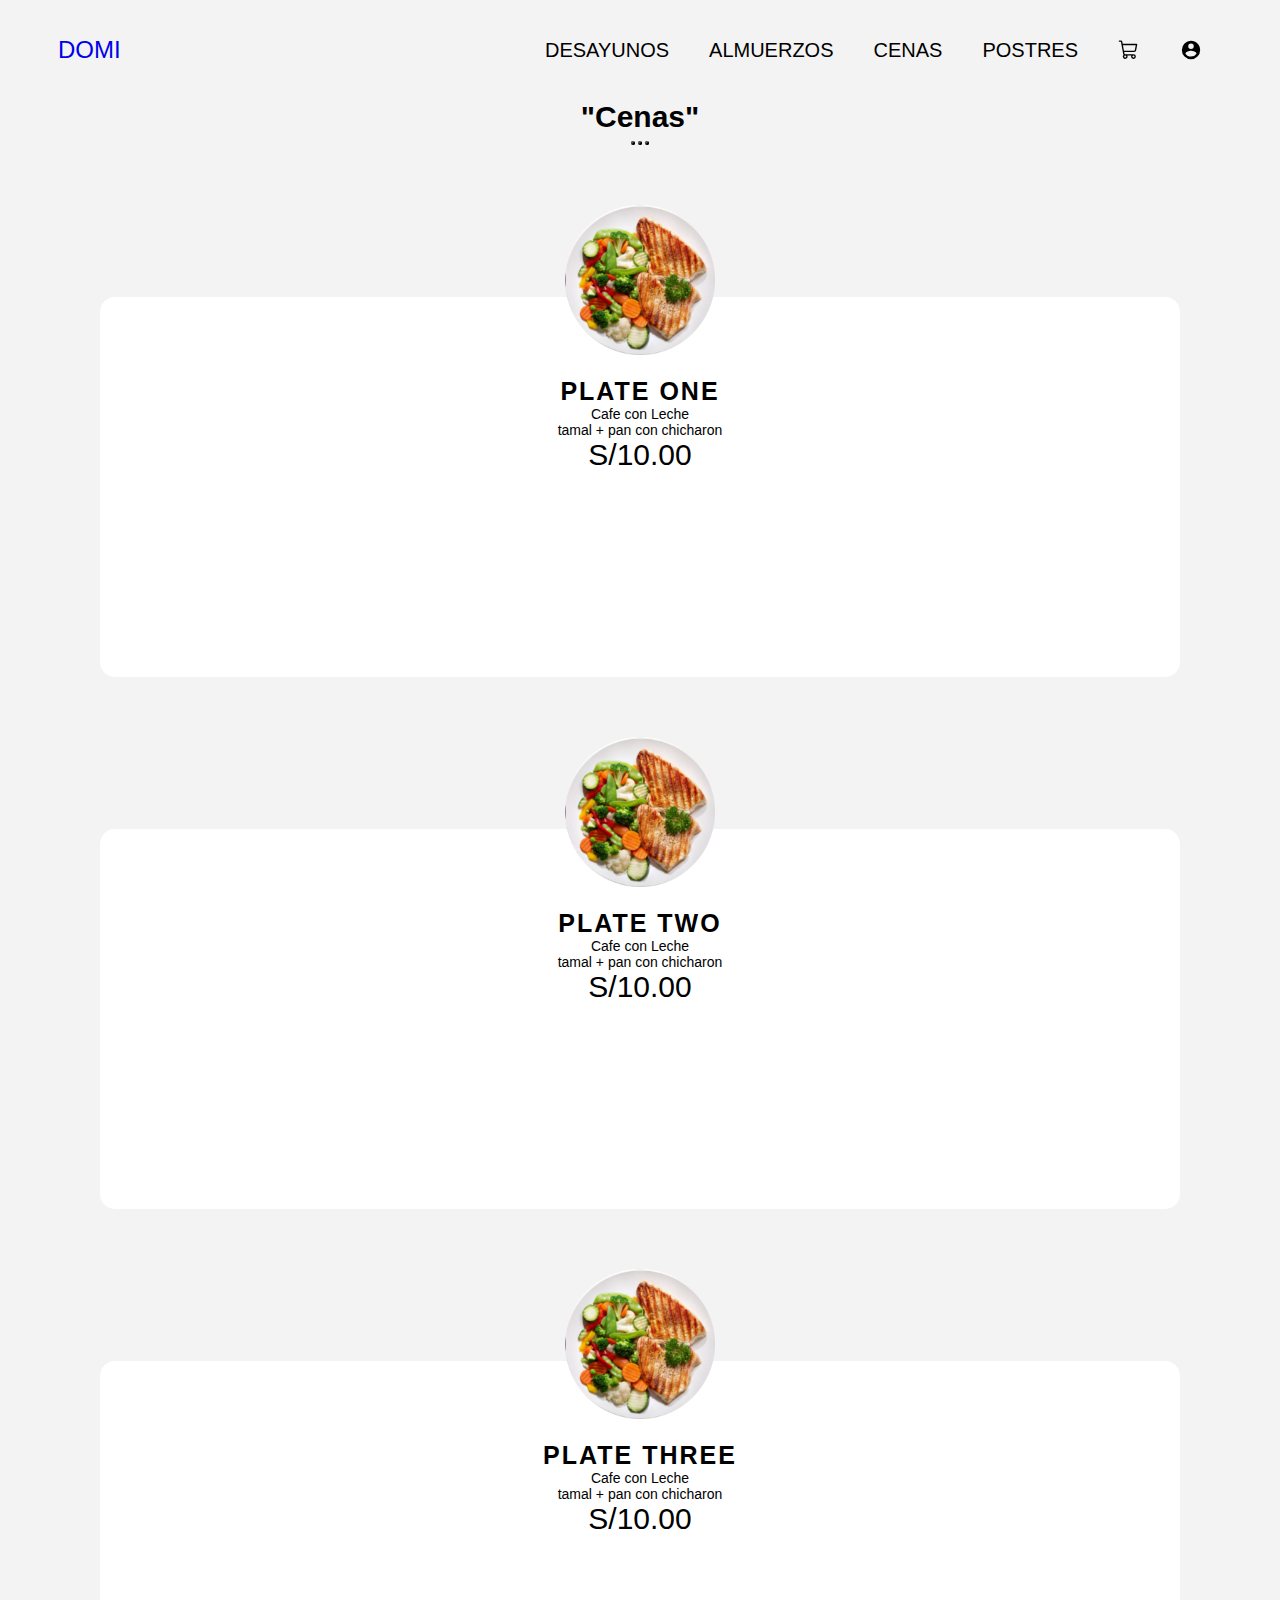
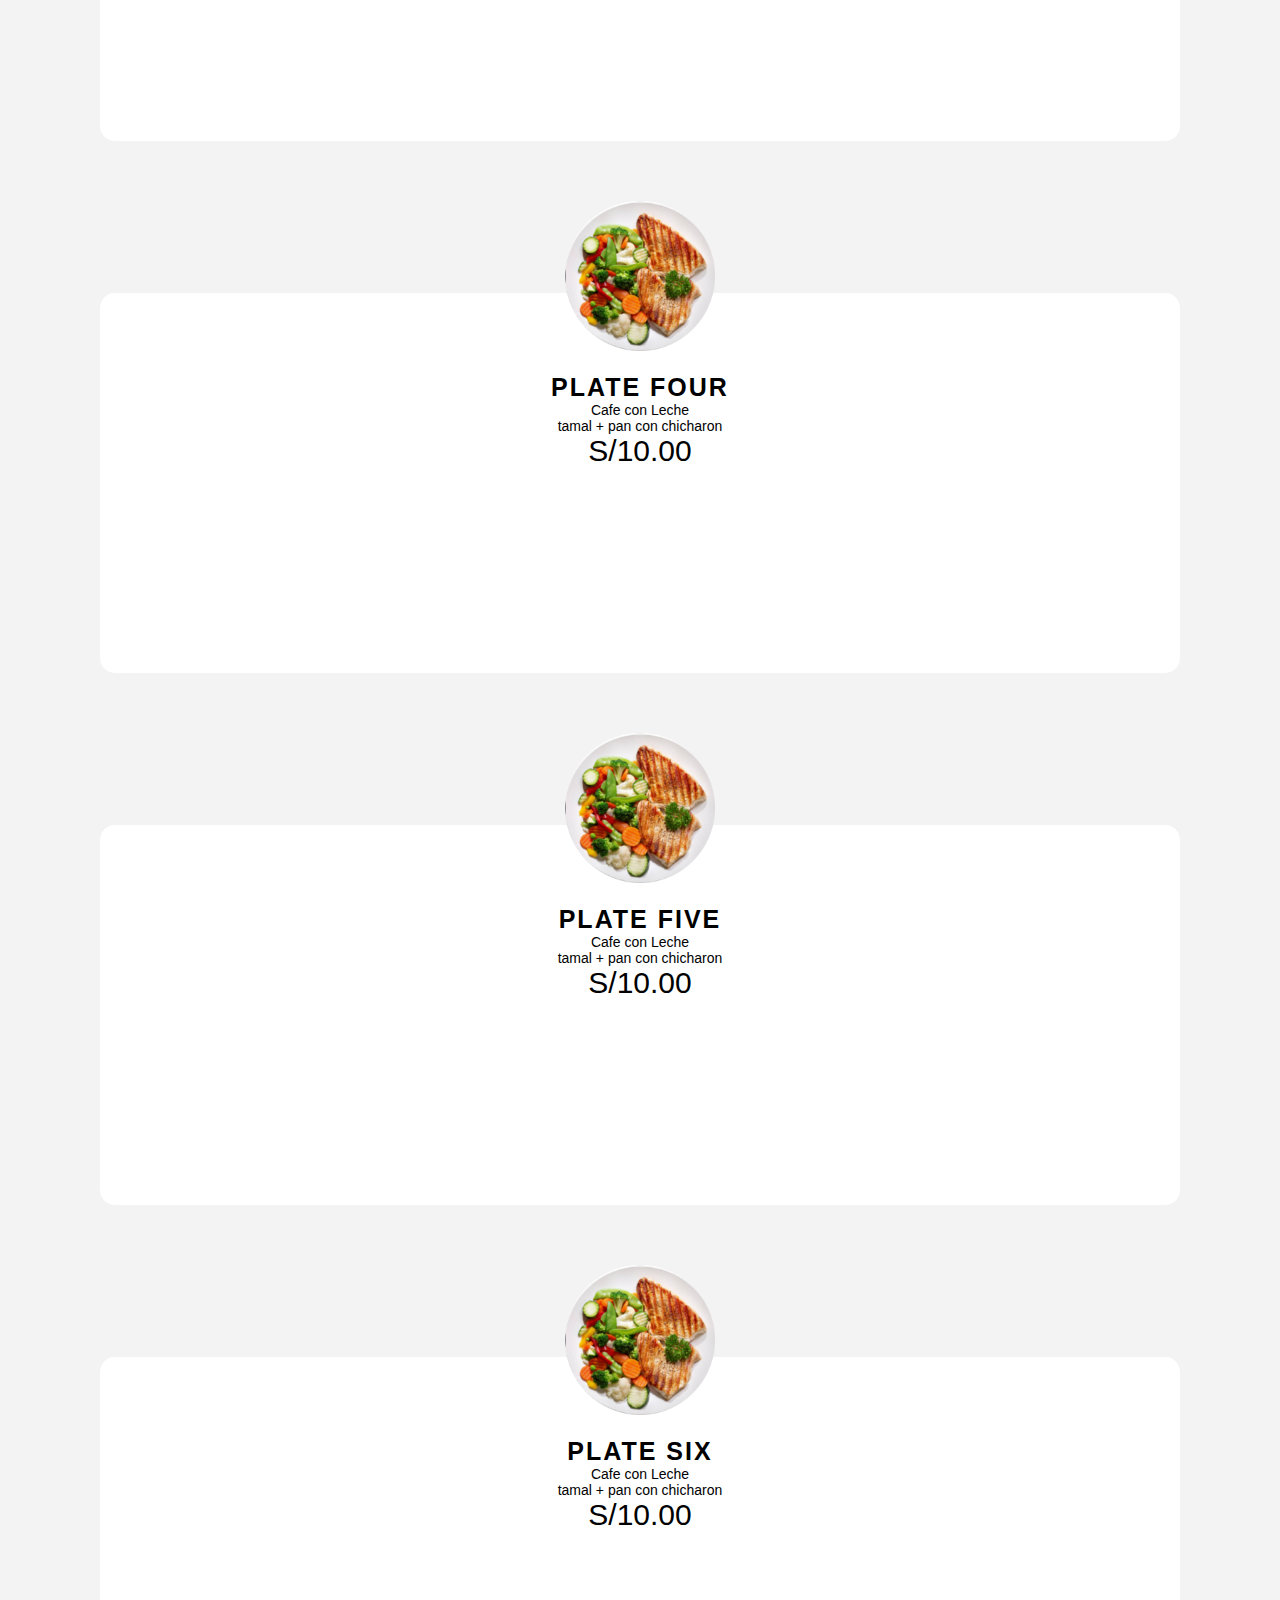
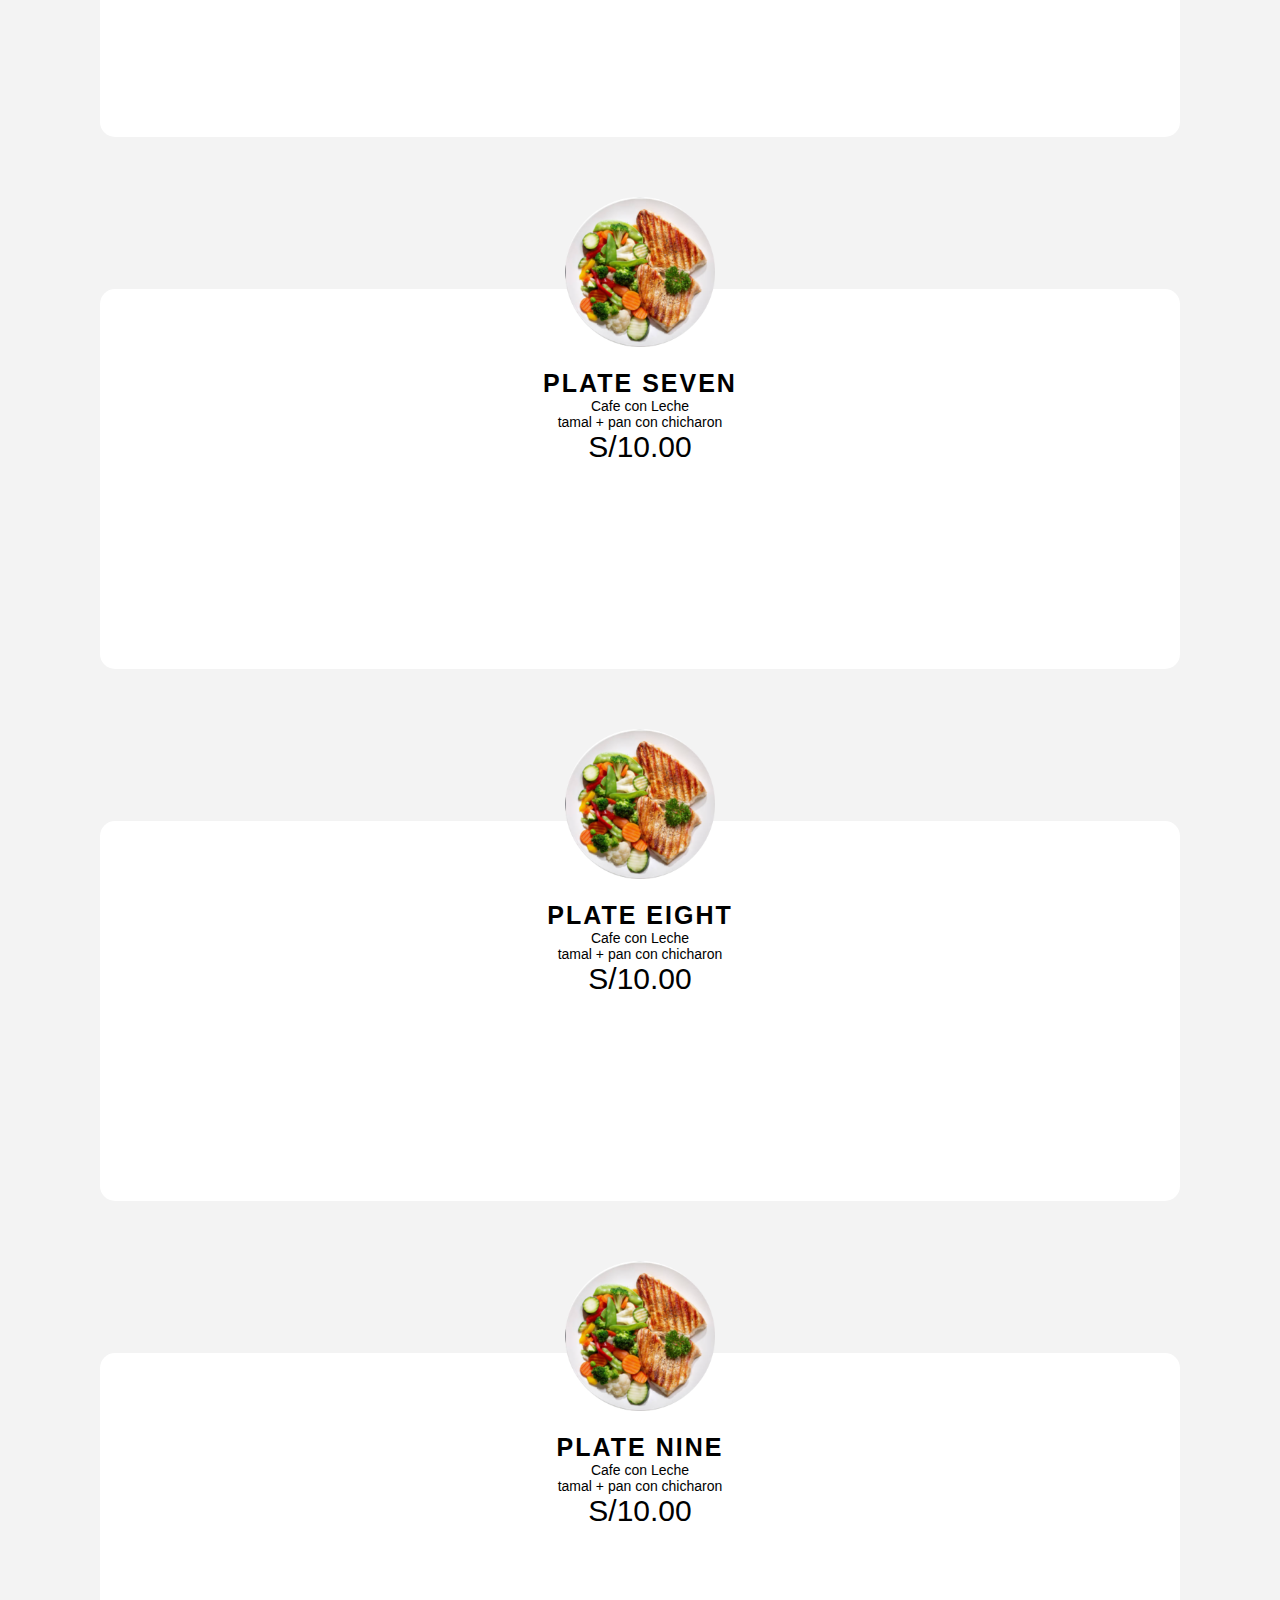
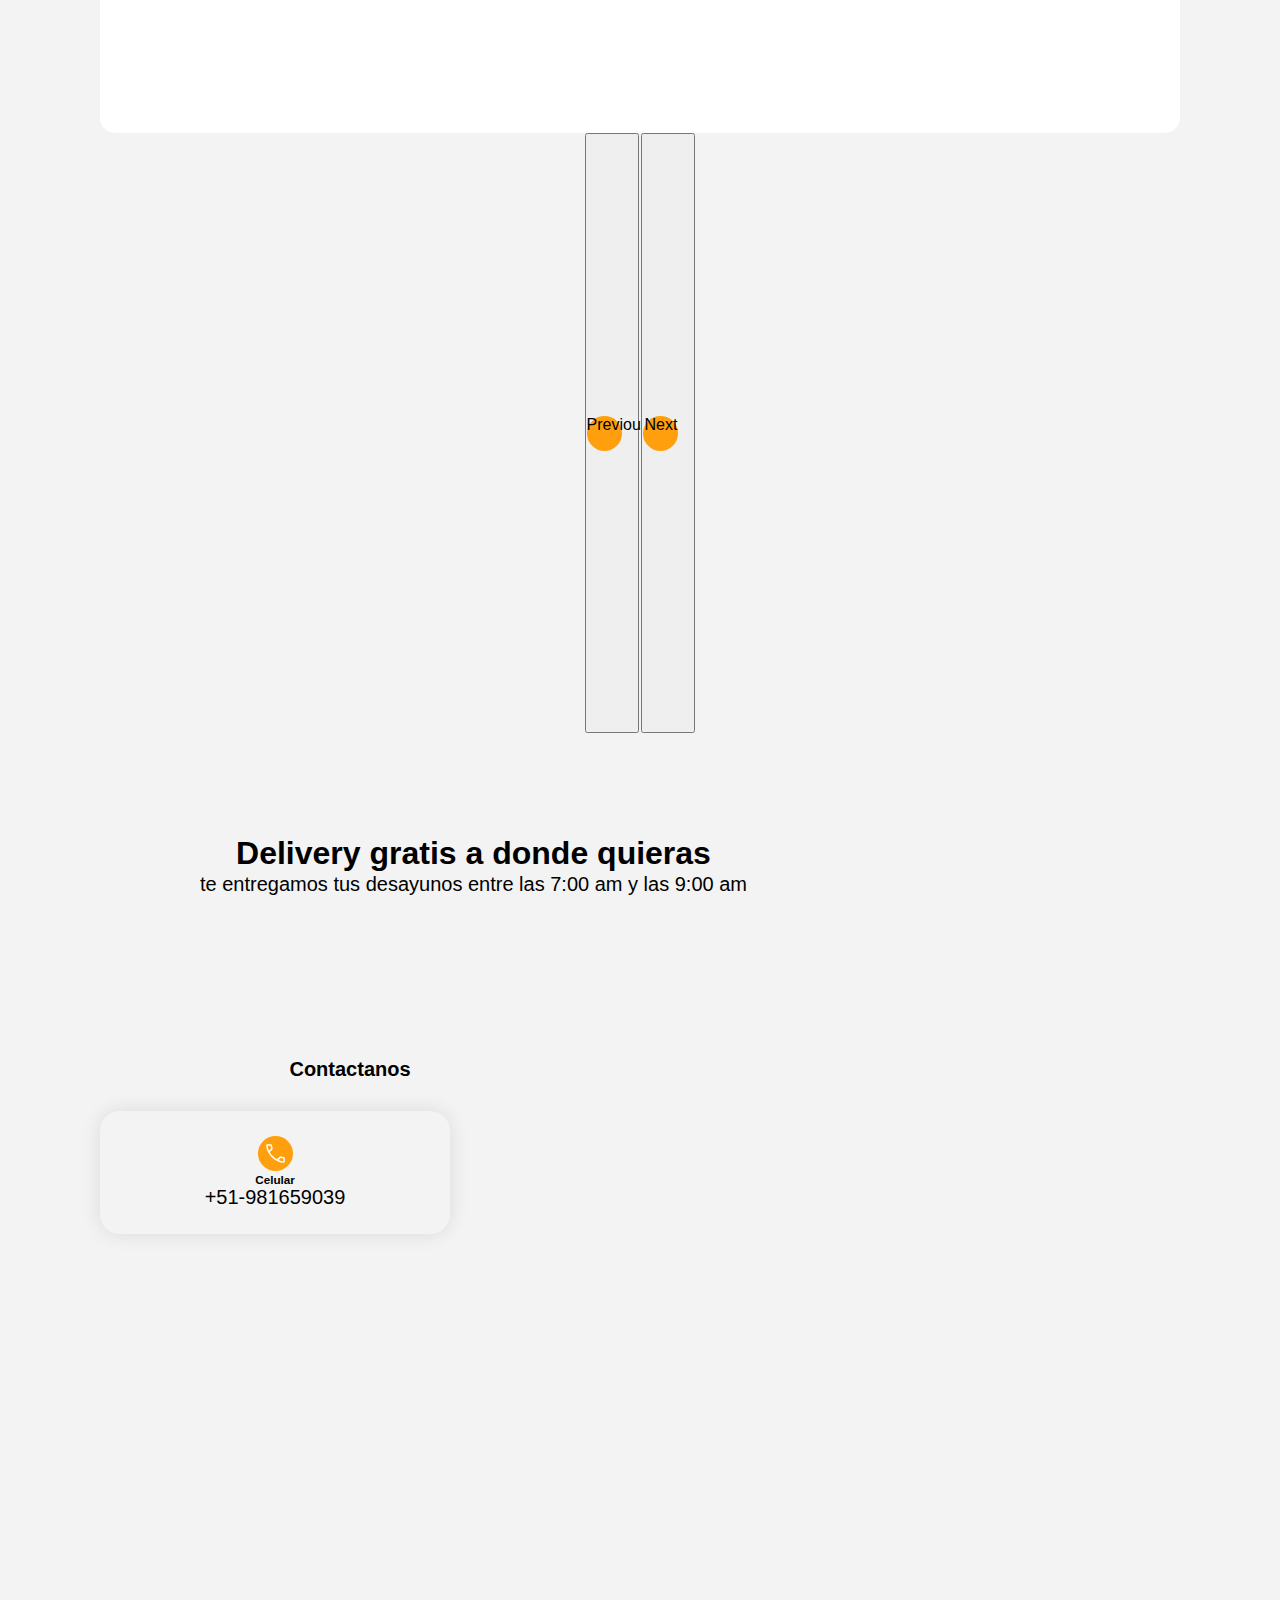
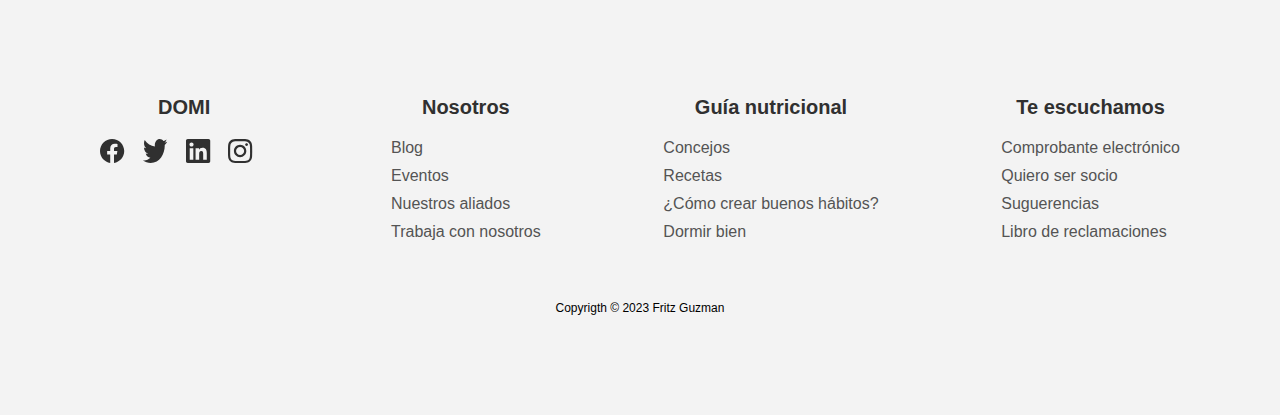
<file: pages/03_cenas.html>
<!DOCTYPE html>
<html lang="en">
<head>
    <meta charset="UTF-8">
    <meta http-equiv="X-UA-Compatible" content="IE=edge">
    <meta name="viewport" content="width=device-width, initial-scale=1.0">
    <title>Cena</title>
    <meta name="description" content="Delivery de comida peruana, cena,cenas, Delivery de cenas en lima Peru">
    <meta name="keywords" content="cena, noche, delivery, domicilio, creiollo, criolla, peru, perú,lima">
    <link href="https://cdn.jsdelivr.net/npm/bootstrap@5.3.0-alpha3/dist/css/bootstrap.min.css" rel="stylesheet" integrity="sha384-KK94CHFLLe+nY2dmCWGMq91rCGa5gtU4mk92HdvYe+M/SXH301p5ILy+dN9+nJOZ" crossorigin="anonymous">
    <!-- css -->
    <link rel="stylesheet" href="../css/styles.css">
</head>
<body>
    <header>
        <h2 class="logo"><a href="../index.html">Domi</a></h2>
        <input type="checkbox" id="check">
        <label for="check" class="look-menu">
            &#8801
        </label>
        <nav class="menu">  
            <li><a href="./01_desayunos.html">Desayunos</a></li>
            <li><a href="./02_almuerzos.html">Almuerzos</a></li>
            <li><a href="./03_cenas.html">Cenas</a></li>
            <li><a href="./04_postres.html">Postres</a></li>
            <li><a href="./05_shopping-cart.html"><div></div></a></li>
            <li><a href="./06_sesion.html"><div></div></a></li>
            <label for="check" class="hide-menu">
                &#215
            </label>
        </nav>
    </header>
    
    <main class="container">
        <section class="container">
            <div class="container-txt container-txt-pages">
                <h1>"Cenas"</h1>
            </div>
        </section>

        <!-- carrusel star -->    
        <div class="comtainer container-carousel">
            <div class="row">
                <div class="col-md-12">
                    <div id="carouselExampleIndicators" class="carousel slide">
                        <div class="carousel-indicators">
                            <button type="button" data-bs-target="#carouselExampleIndicators" data-bs-slide-to="0" class="active" aria-current="true" aria-label="Slide 1"></button>
                            <button type="button" data-bs-target="#carouselExampleIndicators" data-bs-slide-to="1" aria-label="Slide 2"></button>
                            <button type="button" data-bs-target="#carouselExampleIndicators" data-bs-slide-to="2" aria-label="Slide 3"></button>
                        </div>
                        <div class="carousel-inner">
                            <div class="carousel-item active">
                                <div class="row">
                                    <div class="col-md-4">
                                        <div class="single-box">
                                            <div class="img-area"><img src="../assets/img/plate-1.png" alt=""></div>
                                            <div class="img-text">
                                                <h2>Plate one</h2>
                                                <p>Cafe con Leche <br> tamal + pan con chicharon</p>
                                                <p class="price">S/10.00</p>
                                                <a href="#" class="btn btn-primary primary-button">
                                                    <p>+ Agregar</p>
                                                </a>
                                            </div>
                                        </div>
                                    </div>
                                    <div class="col-md-4">
                                        <div class="single-box">
                                            <div class="img-area"><img src="../assets/img/plate-1.png" alt=""></div>
                                            <div class="img-text">
                                                <h2>Plate two</h2>
                                                <p>Cafe con Leche <br> tamal + pan con chicharon</p>
                                                <p class="price">S/10.00</p>
                                                <a href="#" class="btn btn-primary primary-button">
                                                    <p>+ Agregar</p>
                                                </a>
                                            </div>
                                        </div>
                                    </div>
                                    <div class="col-md-4">
                                        <div class="single-box">
                                            <div class="img-area"><img src="../assets/img/plate-1.png" alt=""></div>
                                            <div class="img-text">
                                                <h2>Plate three</h2>
                                                <p>Cafe con Leche <br> tamal + pan con chicharon</p>
                                                <p class="price">S/10.00</p>
                                                <a href="#" class="btn btn-primary primary-button">
                                                    <p>+ Agregar</p>
                                                </a>
                                            </div>
                                        </div>
                                    </div>
                                </div>

                            </div>
                            <div class="carousel-item">
                                <div class="row">
                                    <div class="col-md-4">
                                        <div class="single-box">
                                            <div class="img-area"><img src="../assets/img/plate-1.png" alt=""></div>
                                            <div class="img-text">
                                                <h2>Plate four</h2>
                                                <p>Cafe con Leche <br> tamal + pan con chicharon</p>
                                                <p class="price">S/10.00</p>
                                                <a href="#" class="btn btn-primary primary-button">
                                                    <p>+ Agregar</p>
                                                </a>
                                            </div>
                                        </div>
                                    </div>
                                    <div class="col-md-4">
                                        <div class="single-box">
                                            <div class="img-area"><img src="../assets/img/plate-1.png" alt=""></div>
                                            <div class="img-text">
                                                <h2>Plate five</h2>
                                                <p>Cafe con Leche <br> tamal + pan con chicharon</p>
                                                <p class="price">S/10.00</p>
                                                <a href="#" class="btn btn-primary primary-button">
                                                    <p>+ Agregar</p>
                                                </a>
                                            </div>
                                        </div>
                                    </div>
                                    <div class="col-md-4">
                                        <div class="single-box">
                                            <div class="img-area"><img src="../assets/img/plate-1.png" alt=""></div>
                                            <div class="img-text">
                                                <h2>Plate six</h2>
                                                <p>Cafe con Leche <br> tamal + pan con chicharon</p>
                                                <p class="price">S/10.00</p>
                                                <a href="#" class="btn btn-primary primary-button">
                                                    <p>+ Agregar</p>
                                                </a>
                                            </div>
                                        </div>
                                    </div>
                                </div>

                            </div>
                            <div class="carousel-item">
                                <div class="row">
                                    <div class="col-md-4">
                                        <div class="single-box">
                                            <div class="img-area"><img src="../assets/img/plate-1.png" alt=""></div>
                                            <div class="img-text">
                                                <h2>Plate seven</h2>
                                                <p>Cafe con Leche <br> tamal + pan con chicharon</p>
                                                <p class="price">S/10.00</p>
                                                <a href="#" class="btn btn-primary primary-button">
                                                    <p>+ Agregar</p>
                                                </a>
                                            </div>
                                        </div>
                                    </div>
                                    <div class="col-md-4">
                                        <div class="single-box">
                                            <div class="img-area"><img src="../assets/img/plate-1.png" alt=""></div>
                                            <div class="img-text">
                                                <h2>Plate eight</h2>
                                                <p>Cafe con Leche <br> tamal + pan con chicharon</p>
                                                <p class="price">S/10.00</p>
                                                <a href="#" class="btn btn-primary primary-button">
                                                    <p>+ Agregar</p>
                                                </a>
                                            </div>
                                        </div>
                                    </div>
                                    <div class="col-md-4">
                                        <div class="single-box">
                                            <div class="img-area"><img src="../assets/img/plate-1.png" alt=""></div>
                                            <div class="img-text">
                                                <h2>Plate nine</h2>
                                                <p>Cafe con Leche <br> tamal + pan con chicharon</p>
                                                <p class="price">S/10.00</p>
                                                <a href="#" class="btn btn-primary primary-button">
                                                    <p>+ Agregar</p>
                                                </a>
                                            </div>
                                        </div>
                                    </div>
                                </div>

                            </div> 
                        </div>
                        <button class="carousel-control-prev" type="button" data-bs-target="#carouselExampleIndicators" data-bs-slide="prev">
                            <div class="circle-button">
                                <span class="carousel-control-prev-icon" aria-hidden="true"></span>
                                <span class="visually-hidden">Previous</span>
                            </div>
                          </button>
                          <button class="carousel-control-next" type="button" data-bs-target="#carouselExampleIndicators" data-bs-slide="next">
                            <div class="circle-button">
                                <span class="carousel-control-next-icon" aria-hidden="true"></span>
                                <span class="visually-hidden">Next</span>
                            </div>
                          </button>
                    </div>
                </div>
            </div>
        </div>
        <!--carrusel end  -->

        <section class="delivery row">
            <div class="delivery-img  col-2"></div>
            <div class="delivery-contenido col-2">
                <div class="center">
                    <h2>Delivery gratis a donde quieras</h2>
                    <p>te entregamos tus desayunos entre las 7:00 am y las 9:00 am</p>
                </div>
            </div>
        </section>

        <section class="contactenos row">
            <div class="contactenos-contenido col-2">
                <div class="center-rigth">
                    <h2>Contactanos</h2>
                    <div class="info-1">
                        <img src="../assets/img/phone.svg" alt="">
                        <h3>Celular</h3>
                        <p>+51-981659039</p>
                    </div>
                </div>
            </div>
            <div class="contactenos-img  col-2"></div>
        </section>

    </main>


    <footer class="footer footer__container">

        <div class="footer-links">

            <div class="link link-redes">

                <h3>DOMI</h3>
                <div class="socials">
                    <img src="../assets/icons/s1.svg" alt="">
                    <img src="../assets/icons/s2.svg" alt="">
                    <img src="../assets/icons/s3.svg" alt="">
                    <img src="../assets/icons/s4.svg" alt="">
                </div>
            </div>

            <div class="link link-nosotros">
                <h3>Nosotros</h3>
                <ul>
                    <li><a href="#"></a>Blog</li>
                    <li><a href="#"></a>Eventos</li>
                    <li><a href="#"></a>Nuestros aliados</li>
                    <li><a href="#"></a>Trabaja con nosotros</li>
                </ul>
            </div>
            <div class="link link-guia">
                <h3>Guía nutricional</h3>
                <ul>
                    <li><a href="#"></a>Concejos</li>
                    <li><a href="#"></a>Recetas</li>
                    <li><a href="#"></a>¿Cómo crear buenos hábitos?</li>
                    <li><a href="#"></a>Dormir bien</li>
                </ul>
            </div>
            <div class="link link-escuchamos">
                <h3>Te escuchamos</h3>
                <ul>
                    <li><a href="#"></a>Comprobante electrónico</li>
                    <li><a href="#"></a>Quiero ser socio</li>
                    <li><a href="#"></a>Suguerencias</li>
                    <li><a href="#"></a>Libro de reclamaciones</li>
                </ul>
            </div>

        </div>
        
        <p>Copyrigth &copy; 2023  Fritz Guzman</p>
    </footer>

    <!-- Bootstrap -->
    <script src="https://cdn.jsdelivr.net/npm/bootstrap@5.3.0-alpha3/dist/js/bootstrap.bundle.min.js" integrity="sha384-ENjdO4Dr2bkBIFxQpeoTz1HIcje39Wm4jDKdf19U8gI4ddQ3GYNS7NTKfAdVQSZe" crossorigin="anonymous"></script>
</body>
</html>
</file>
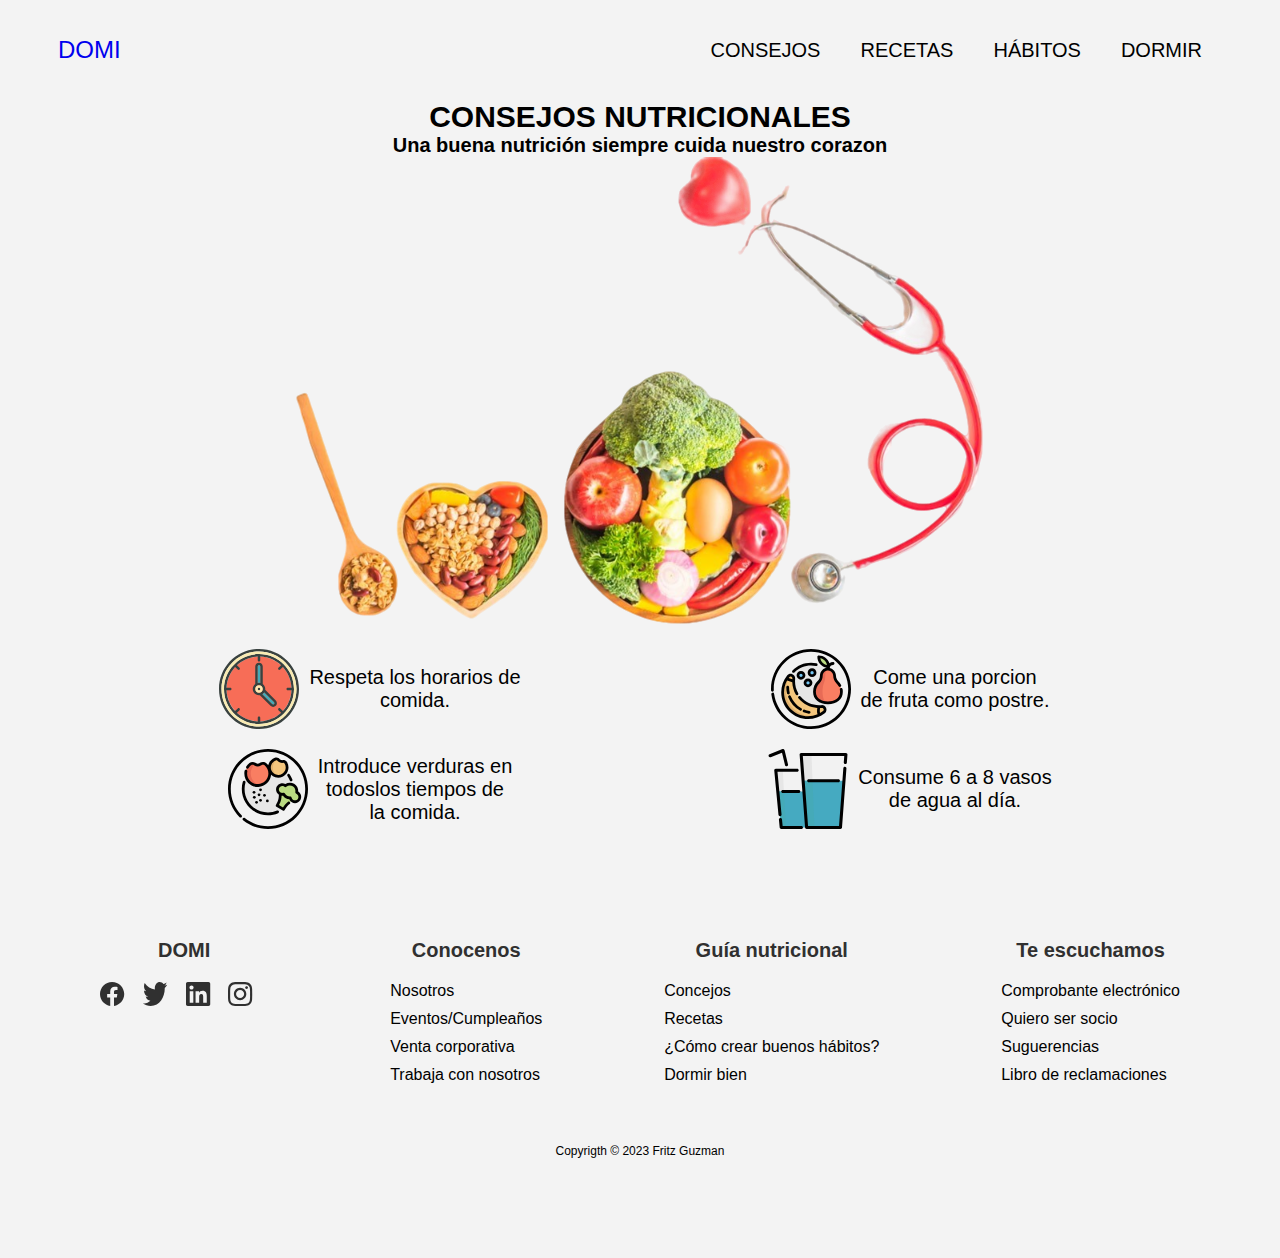
<file: footer_pages/guia_nutricional/Consejos.html>
<!DOCTYPE html>
<html lang="en">
<head>
    <meta charset="UTF-8">
    <meta http-equiv="X-UA-Compatible" content="IE=edge">
    <meta name="viewport" content="width=device-width, initial-scale=1.0">
    <title>Recetas</title>
    <meta name="description" content="Consejos en nutrición, Alimentación saludable, mejora tus hábitos alimenticios">
    <meta name="keywords" content="nutricion, consejo, alimentos, sano, bebidas, peru, perú">
    <link rel="stylesheet" href="../../css/styles.css">
</head>
<body>
    <header class="header-op">
        <h2 class="logo"><a href="../index.html">Domi</a></h2>
        <input type="checkbox" id="check">
        <label for="check" class="look-menu">
            &#8801
        </label>
        <nav class="menu">  
            <li><a href="./Consejos.html">Consejos</a></li>
            <li><a href="./recetas.html">Recetas</a></li>
            <li><a href="./habitos.html">Hábitos </a></li>
            <li><a href="./dormir.html">Dormir</a></li>
            <label for="check" class="hide-menu">
                &#215
            </label>
        </nav>
    </header>
    <main class="main-op grid-template-b">
        <h1>CONSEJOS NUTRICIONALES</h1>
        <section>
            <h2>Una buena nutrición siempre cuida nuestro corazon</h2>
            <div>
                <img src="../../assets/img/nutricion.png" alt="">
            </div>
        </section>
        <section class="four_consejos">
            <div class="flex-colum item-one">
                <img src="../../assets/icons/clock-svgrepo-com.svg" alt="">
                <p>Respeta los horarios de <br> comida.</p>
            </div>
            <div class="flex-colum item-two"> 
                <img src="../../assets/icons/fruits-banana-svgrepo-com.svg" alt="">
                <p>Come una porcion <br> de fruta como postre.</p>
            </div>
            <div class="flex-colum item-three">
                <img src="../../assets/icons/vegetables-salad-svgrepo-com.svg" alt="">
                <p>Introduce verduras en <br> todoslos tiempos de <br> la comida.</p>
            </div>
            <div class="flex-colum item-four">
                <img src="../../assets/icons/juice-svgrepo-com.svg" alt="">
                <p>Consume 6 a 8 vasos <br> de agua al día.</p>
            </div>
        </section>
    </main>
    <footer class="footer footer__container">

        <div class="footer-links">

            <div class="link link-redes">

                <h3>DOMI</h3>
                <div class="socials">
                    <img src="../../assets/icons/s1.svg" alt="">
                    <img src="../../assets/icons/s2.svg" alt="">
                    <img src="../../assets/icons/s3.svg" alt="">
                    <img src="../../assets/icons/s4.svg" alt="">
                </div>
            </div>

            <div class="link link-nosotros">
                <h3>Conocenos</h3>
                <ul>
                    <li><a href="../conocenos/nosotros.html">Nosotros</a></li>
                    <li><a href="../conocenos/enventos.html">Eventos/Cumpleaños</a></li>
                    <li><a href="../conocenos/venta_corporativa.html">Venta corporativa</a></li>
                    <li><a href="../conocenos/trabaja_con_nosotros.html">Trabaja con nosotros</a></li>
                </ul>
            </div>
            <div class="link link-guia">
                <h3>Guía nutricional</h3>
                <ul>
                    <li><a href="../guia_nutricional/Consejos.html">Concejos</a></li>
                    <li><a href="../guia_nutricional/recetas.html">Recetas</a></li>
                    <li><a href="../guia_nutricional/habitos.html">¿Cómo crear buenos hábitos?</a></li>
                    <li><a href="../guia_nutricional/dormir.html">Dormir bien</a></li>
                </ul>
            </div>
            <div class="link link-escuchamos">
                <h3>Te escuchamos</h3>
                <ul>
                    <li><a href="../te_escuchamos/comprobante.html">Comprobante electrónico</a></li>
                    <li><a href="../te_escuchamos/ser_socio.html">Quiero ser socio</a></li>
                    <li><a href="../te_escuchamos/sugerencias.html">Suguerencias</a></li>
                    <li><a href="../te_escuchamos/reclamos.html">Libro de reclamaciones</a></li>
                </ul>
            </div>

        </div>
        
        <p>Copyrigth &copy; 2023  Fritz Guzman</p>
    </footer>
</body>
</html>
</file>
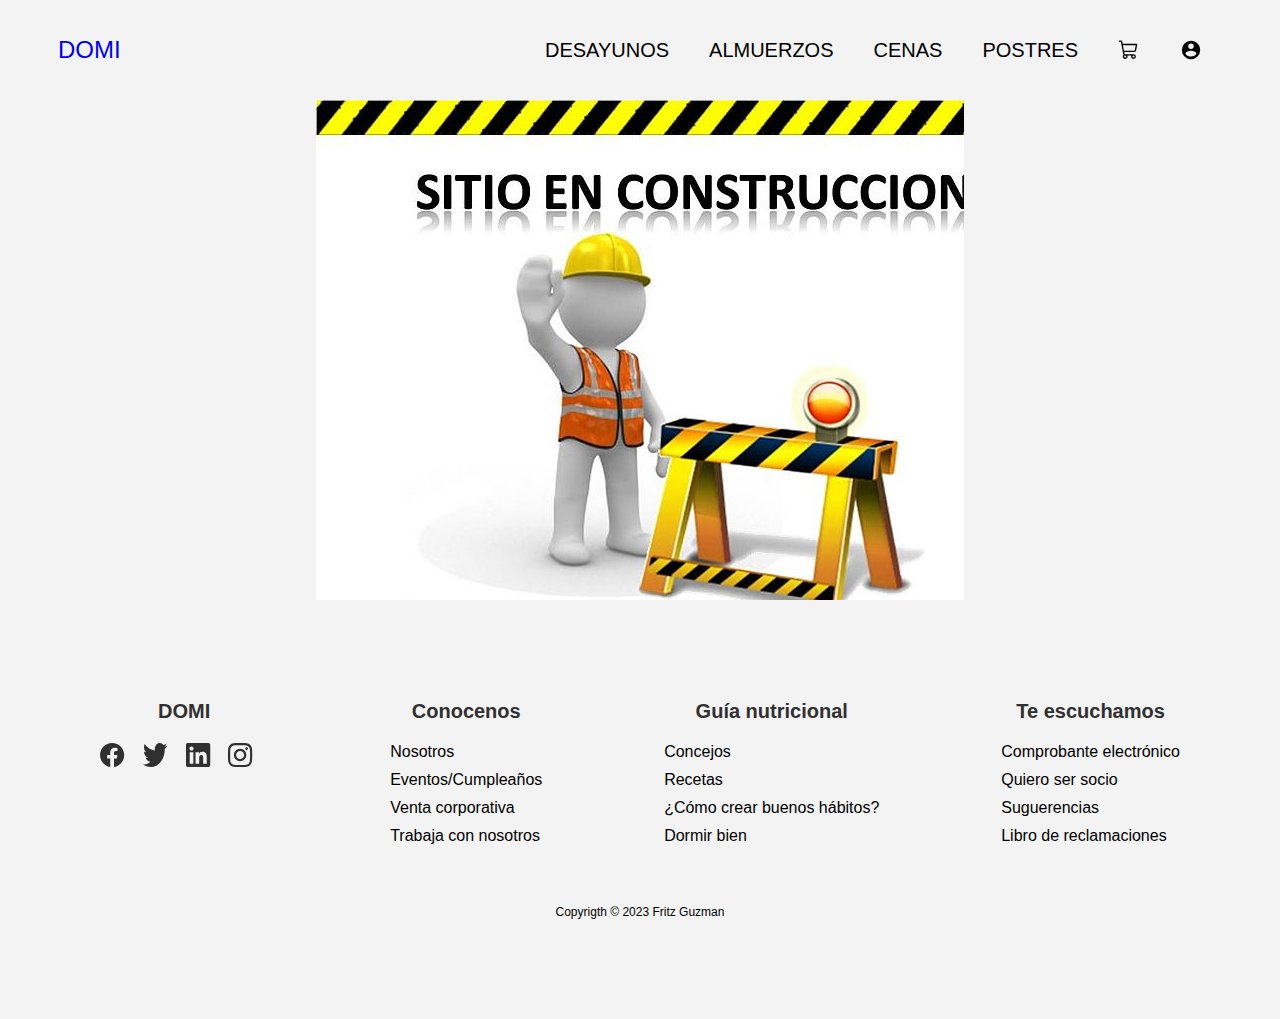
<file: footer_pages/guia_nutricional/dormir.html>
<!DOCTYPE html>
<html lang="en">
<head>
    <meta charset="UTF-8">
    <meta name="viewport" content="width=device-width, initial-scale=1.0">
    <title>Document</title>
    <link rel="stylesheet" href="../../css/styles.css">
</head>
<body>
    <header>
        <h2 class="logo"><a href="../../index.html">Domi</a></h2>
        <input type="checkbox" id="check">
        <label for="check" class="look-menu">
            &#8801
        </label>
        <nav class="menu">  
            <li><a href="../../pages/01_desayunos.html">Desayunos</a></li>
            <li><a href="./pages/02_almuerzos.html">Almuerzos</a></li>
            <li><a href="./pages/03_cenas.html">Cenas</a></li>
            <li><a href="./pages/04_postres.html">Postres</a></li>
            <li><a href="./pages/05_shopping-cart.html"><div></div></a></li>
            <li><a href="./pages/06_sesion.html"><div></div></a></li>
            <label for="check" class="hide-menu">
                &#215
            </label>
        </nav>
    </header>
    <main>
        <section class="construction"></section>
    </main>
    <footer class="footer footer__container">

        <div class="footer-links">

            <div class="link link-redes">

                <h3>DOMI</h3>
                <div class="socials">
                    <img src="../../assets/icons/s1.svg" alt="">
                    <img src="../../assets/icons/s2.svg" alt="">
                    <img src="../../assets/icons/s3.svg" alt="">
                    <img src="../../assets/icons/s4.svg" alt="">
                </div>
            </div>

            <div class="link link-nosotros">
                <h3>Conocenos</h3>
                <ul>
                    <li><a href="../conocenos/nosotros.html">Nosotros</a></li>
                    <li><a href="../conocenos/enventos.html">Eventos/Cumpleaños</a></li>
                    <li><a href="../conocenos/venta_corporativa.html">Venta corporativa</a></li>
                    <li><a href="../conocenos/trabaja_con_nosotros.html">Trabaja con nosotros</a></li>
                </ul>
            </div>
            <div class="link link-guia">
                <h3>Guía nutricional</h3>
                <ul>
                    <li><a href="../guia_nutricional/Consejos.html">Concejos</a></li>
                    <li><a href="../guia_nutricional/recetas.html">Recetas</a></li>
                    <li><a href="../guia_nutricional/habitos.html">¿Cómo crear buenos hábitos?</a></li>
                    <li><a href="../guia_nutricional/dormir.html">Dormir bien</a></li>
                </ul>
            </div>
            <div class="link link-escuchamos">
                <h3>Te escuchamos</h3>
                <ul>
                    <li><a href="../te_escuchamos/comprobante.html">Comprobante electrónico</a></li>
                    <li><a href="../te_escuchamos/ser_socio.html">Quiero ser socio</a></li>
                    <li><a href="../te_escuchamos/sugerencias.html">Suguerencias</a></li>
                    <li><a href="../te_escuchamos/reclamos.html">Libro de reclamaciones</a></li>
                </ul>
            </div>

        </div>
        
        <p>Copyrigth &copy; 2023  Fritz Guzman</p>
    </footer>
</body>
</html>
</file>
<file: css/styles.css>
@charset "UTF-8";
/* #FFC107; */
/* 
  @debug map-get($color,"primary"); */
* {
  margin: 0;
  padding: 0;
  font-family: Verdana, Geneva, Tahoma, sans-serif;
  text-decoration: none;
  list-style: none;
}

html {
  font-size: 62.5%;
}

body {
  background-color: rgba(242, 242, 242, 0.9490196078);
}

a {
  text-decoration: none;
}

h1 {
  display: flex;
  justify-content: center;
  text-align: center;
  font-size: 3rem;
  /* background-color: $fondo; */
}

h2 {
  font-size: 20px;
  font-weight: 900;
}

p {
  font-size: 20px;
}
@media (max-width: 800px) {
  p {
    font-size: 16px;
  }
}
@media (max-width: 700px) {
  p {
    font-size: 14px;
  }
}
@media (max-width: 380px) {
  p {
    font-size: 12px;
  }
}

header {
  height: 100px;
  background: rgba(242, 242, 242, 0.9490196078);
  padding: 0 58px;
  display: flex;
  justify-content: space-between;
  align-items: center;
}
header .logo {
  text-transform: uppercase;
  color: #FF9F0D;
  font-weight: 200;
  font-size: x-large;
}
header #check {
  display: none;
}
@media (max-width: 900px) {
  header #check:checked ~ .menu {
    right: 0;
  }
}
header .look-menu {
  order: 1;
  font-size: 3rem;
  display: none;
  transition: 0.4s;
}
header .look-menu:hover {
  color: #FF9F0D;
}
@media (max-width: 900px) {
  header .look-menu {
    display: block;
  }
}
header .menu li {
  position: relative;
  float: left;
}
header .menu li a {
  color: #000;
  text-transform: uppercase;
  padding: 0 2rem;
  font-size: 20px;
  transition: 0.4s;
}
header .menu li a:hover {
  color: #FF9F0D;
}
@media (max-width: 900px) {
  header .menu li a {
    display: block;
    padding: 2rem;
  }
}
header .menu li .hide-menu:hover {
  color: #FF9F0D;
}
@media (max-width: 900px) {
  header .menu li {
    width: 100%;
  }
  header .menu li :hover {
    background: #fff;
  }
}
header .menu li:nth-child(5) a div {
  display: inline;
  padding: 0 11px;
  background-image: url("../assets/icons/shopping-cart.svg");
  background-repeat: no-repeat round;
  background-size: cover;
}
@media (max-width: 900px) {
  header .menu li:nth-child(5) a {
    display: block;
    padding: 1.5rem;
    background-size: 210%;
    background-position-x: center;
  }
}
header .menu li:nth-child(6) a div {
  display: inline;
  padding: 0 11px;
  background-image: url("../assets/icons/person-circle.svg");
  background-repeat: no-repeat round;
  background-size: cover;
}
@media (max-width: 900px) {
  header .menu li:nth-child(6) {
    display: block;
    /* padding: 1.5rem; */
    background-size: 210%;
    background-position-x: center;
  }
}
header .menu .hide-menu {
  font-size: 3rem;
  display: none;
  transition: 0.4s;
}
@media (max-width: 900px) {
  header .menu .hide-menu {
    display: block;
    position: absolute;
    top: 4rem;
    right: 4rem;
  }
}
@media (max-width: 900px) {
  header .menu {
    position: fixed;
    width: 100%;
    height: 108vh;
    background: #FF9F0D;
    right: -100%;
    top: 0;
    text-align: center;
    padding: 8rem 0;
    z-index: 100;
    transition: 0.8s;
  }
}

.construction {
  margin: 0 20%;
  background-image: url("../../assets/img/SITIO-EN-CONSTRUCCION.jpg");
  height: 500px;
}

.flex-colum {
  display: flex;
  justify-content: center;
  align-items: center;
  gap: 10px;
}

main {
  /*..... nosotros.... */
  /* Nosotros fotos */
  /* .... fin de nosotros.... */
}
main .banner {
  position: relative;
  max-width: 100%;
  margin: 0 auto;
}
main .banner .banner__content {
  position: absolute;
  bottom: 0;
  background: rgb(0, 0, 0);
  background: rgba(0, 0, 0, 0.5);
  color: #f1f1f1;
  width: 100%;
  padding: 40px 0;
}
main .banner .banner__content h1 {
  justify-content: left;
  padding: 0 50px;
}
main .banner .banner__content p {
  justify-content: left;
  text-align: left;
  padding: 0 50px;
}
main .banner img {
  width: 100%;
}
main .history {
  color: #fff;
  background-color: #000;
  padding: 100px;
}
main .history h2 {
  font-size: 30px;
  padding: 10px;
}
@media (max-width: 500px) {
  main .history h2 {
    padding: 5px;
  }
}
main .history p {
  padding: 20px;
}
@media (max-width: 500px) {
  main .history p {
    padding: 5px;
  }
}
main .row-nosotros {
  /* background-color: $secundary-b; */
  display: flex;
  flex-wrap: wrap;
  justify-content: center;
}
main .row-nosotros .column-nosotros {
  flex: 25%;
  /* max-width: 25%; */
  padding: 0 4px;
}
main .row-nosotros .column-nosotros img {
  margin-top: 8px;
  vertical-align: middle;
  width: 100%;
}
@media screen and (max-width: 800px) {
  main .row-nosotros .column-nosotros {
    flex: 35%;
    max-width: 100%;
  }
}
@media screen and (max-width: 600px) {
  main .row-nosotros .column-nosotros {
    flex: 100%;
    max-width: 100%;
  }
}
main .four_consejos {
  display: grid;
  grid-template-columns: 50% 50%;
  grid-template-rows: 100px 100px;
  grid-template-areas: "item-one item-two" "item-three item-four";
}
main .four_consejos .item-one {
  grid-area: item-one;
}
main .four_consejos .item-two {
  grid-area: item-two;
}
main .four_consejos .item-three {
  grid-area: item-three;
}
main .four_consejos .item-four {
  grid-area: item-four;
}

/* ::::::FOOTER:::::::: */
hr {
  border: 1.5px solid #EEE;
}

.footer {
  padding: 100px 100px;
}
.footer p {
  text-align: center;
  font-size: 12px;
  margin-top: 50px;
}
@media (max-width: 1082px) {
  .footer {
    padding: 30px;
    position: relative;
  }
}

.footer__container {
  max-width: 1200px;
  margin: 0 auto;
}
.footer__container .footer-links {
  display: flex;
  justify-content: space-between;
}
.footer__container .footer-links .link h3 {
  font-size: 20px;
  color: #303030;
  margin-bottom: 20px;
  text-align: center;
}
.footer__container .footer-links .link ul li {
  font-size: 16px;
  display: block;
  margin-bottom: 10px;
  color: #545454;
}
.footer__container .footer-links .link ul li a {
  color: #000;
}
.footer__container .footer-links .link-redes .socials img {
  margin-right: 15px;
}
@media (max-width: 1082px) {
  .footer__container .footer-links .link-redes .socials {
    display: flex;
    align-items: center;
    justify-content: center;
  }
}
@media (max-width: 1082px) {
  .footer__container .footer-links {
    display: grid;
    grid-template-columns: auto auto auto;
    grid-template-rows: 1fr 1fr;
    grid-template-areas: "redes redes redes" "nosotros guia escuchamos";
  }
}
@media (max-width: 1082px) {
  .footer__container .footer-links .link-redes {
    grid-area: redes;
  }
}
@media (max-width: 1082px) {
  .footer__container .footer-links .link-nosotros {
    grid-area: nosotros;
  }
}
@media (max-width: 1082px) {
  .footer__container .footer-links .link-guia {
    grid-area: guia;
  }
}
@media (max-width: 1082px) {
  .footer__container .footer-links .link-escuchamos {
    grid-area: escuchamos;
  }
}
@media (max-width: 750px) {
  .footer__container .footer-links {
    flex-direction: column;
    align-items: center;
    text-align: center;
    grid-template-columns: auto auto auto auto;
    grid-template-rows: 1fr 1fr;
    grid-template-areas: "redes redes redes redes" "nosotros nosotros nosotros nosotros" "guia guia guia guia" "escuchamos escuchamos escuchamos escuchamos";
  }
}

/* :::::::::::::  MAIN  :::::::::::::::: */
main {
  /* min-height: calc(100vh - 600px); */ /* este código es el que posisiona el footer*/
  padding: 0px 100px 0;
  justify-content: space-between;
  text-align: center;
}
main .first-section-index .esp {
  position: absolute;
  top: 850px;
  bottom: 0;
  width: 350px;
  right: 900px;
}
main .first-section-index .container-info {
  display: flex;
  align-items: center;
}
main .first-section-index .container-info .container-txt {
  width: 50%;
  padding-right: 35px;
  padding-top: 20px;
  text-align: center;
  font-size: 10px;
}
main .first-section-index .container-info .container-txt h1 {
  font-size: 55px;
  line-height: 70px;
  font-weight: 600;
  color: #303030;
  margin-bottom: 25px;
  text-transform: capitalize;
}
@media (max-width: 992px) {
  main .first-section-index .container-info .container-txt h1 {
    font-size: 45px;
  }
}
@media (max-width: 567px) {
  main .first-section-index .container-info .container-txt h1 {
    font-size: 25px;
    white-space: pre-line;
    width: 100%;
    line-height: 30px;
  }
}
main .first-section-index .container-info .container-txt p {
  font-size: 16px;
  color: #303030;
  margin-bottom: 35px;
}
main .first-section-index .container-info .container-txt .btn-1 {
  display: inline-block;
  background-color: #FF9F0D;
  padding: 13px 30px;
  border-radius: 25px;
  color: #fff;
  text-transform: capitalize;
  box-shadow: 0 0 20px rgba(0, 0, 0, 0.2);
  font-size: large;
}
main .first-section-index .container-info .container-txt .btn-1:hover {
  background-color: #EE9003;
}
@media (max-width: 900px) {
  main .first-section-index .container-info .container-txt {
    font-size: x-large;
  }
}
@media (max-width: 567px) {
  main .first-section-index .container-info .container-txt {
    width: 100%;
    text-align: center;
    padding: 0;
  }
}
main .first-section-index .container-info .container-img {
  width: 50%;
}
main .first-section-index .container-info .container-img img {
  width: 100%;
}
@media (max-width: 992px) {
  main .first-section-index .container-info .container-img img {
    width: 400px;
  }
}
@media (max-width: 768px) {
  main .first-section-index .container-info .container-img img {
    width: 90%;
  }
}
@media (max-width: 567px) {
  main .first-section-index .container-info .container-img {
    width: 100%;
  }
}
@media (max-width: 768px) {
  main .first-section-index .container-info {
    flex-direction: column;
  }
}
@media (max-width: 768px) {
  main {
    padding: 0px 30px;
  }
}

/* .........Main: secund-section-index.......... */
.secund-section-index {
  padding: 100px 0px 10px;
  display: flex;
  justify-content: space-between;
  gap: 45px;
}
.secund-section-index .info-1 {
  width: 250px;
  padding: 20px;
  text-align: center;
  box-shadow: 0 0 20px rgba(0, 0, 0, 0.1);
  border-radius: 20px;
}
.secund-section-index img {
  width: 35px;
}
.secund-section-index h3 {
  font-size: 18px;
  color: #303030;
  margin-bottom: 10px;
}
.secund-section-index p {
  font-size: 16px;
  color: #303030;
}
@media (max-width: 1000px) {
  .secund-section-index {
    width: 100%;
  }
}

/* .........Main: secund-section-index.......... */
.nosotros {
  position: relative;
}

.nosotros-info {
  display: flex;
  align-items: center;
}

.nosotros-img {
  width: 50%;
}

.nosotros-img img {
  /* width: 650px; */
  width: 100%;
}

/* revisar aqui */
.nosotros-txt {
  width: 50%;
  padding-left: 35px;
}
.nosotros-txt .btn-1 {
  display: inline-block;
  background-color: #FF9F0D;
  padding: 13px 30px;
  border-radius: 25px;
  color: #fff;
  text-transform: capitalize;
  box-shadow: 0 0 20px rgba(0, 0, 0, 0.2);
  font-size: large;
}
.nosotros-txt .btn-1:hover {
  display: inline-block;
  background-color: #EE9003;
  padding: 13px 30px;
  border-radius: 25px;
  color: #fff;
  text-transform: capitalize;
  box-shadow: 0 0 20px rgba(0, 0, 0, 0.2);
  font-size: large;
}

.nosotros-txt span {
  font-size: 16px;
  color: #FF9F0D;
  font-weight: 700;
  margin-bottom: 25px;
}

.nosotros-txt h2 {
  font-size: 45px;
  color: #303030;
  margin-bottom: 30px;
}

/* buscar aquí */
.nosotros-txt p {
  font-size: 18px;
  color: #303030;
  margin-bottom: 50px;
}

/* .........Main: third-section-index............ */
/* ..................nosotros.................... */
main .cardsContainer {
  display: grid;
  gap: 5rem;
  row-gap: 20rem;
  grid-auto-rows: 22rem;
  grid-template-columns: repeat(auto-fit, minmax(11rem, 1fr)); /* Esta linea reemplaza algunas medias queries */
  justify-content: center;
  padding-bottom: 100px;
}

main .nosotros {
  padding-top: 120px;
  padding-bottom: 120px;
}

main .nosotros .chefs {
  padding-top: 50px;
  display: flex;
  justify-content: center;
  text-align: center;
  gap: 10%;
}
@media (max-width: 620px) {
  main .nosotros .chefs {
    flex-direction: column;
    row-gap: 50px;
  }
}

main .nosotros .chefs div {
  justify-content: center;
}
main .nosotros .chefs div img {
  width: 200px;
}
@media (max-width: 800px) {
  main .nosotros .chefs div img {
    width: 150px;
  }
}
main .nosotros .chefs div p {
  text-align: center;
  padding-top: 10px;
}

/* :::::: fin de la tercera seccion::::. */
@media (max-width: 768px) {
  .secund-section-index {
    padding: 0;
    display: grid;
    justify-content: center;
  }
}
@media (max-width: 992px) {
  .nosotros-txt h2 {
    font-size: 45px;
  }
  .nosotros-img img {
    width: 400px;
  }
}
@media (max-width: 768px) {
  /*     main {
          padding: 0px 30px;
      } */
  .nosotros-info {
    flex-direction: column;
    /* padding: 30px; */
  }
  .nosotros-img img {
    width: 100%;
  }
}
@media (max-width: 567px) {
  .nosotros-txt h2 {
    font-size: 25px;
    white-space: pre-line;
    width: 100%;
  }
  .nosotros-txt {
    width: 100%;
    text-align: center;
    padding: 0;
  }
  .nosotros-img {
    width: 100%;
  }
}
/* ....MAIN-CARDS-INDEX.... */
main .cardFood {
  grid-column: span 2;
  background-color: #fff;
  height: 300px;
  border-radius: 30px;
  box-shadow: 5px 5px 5px rgb(161, 160, 160);
  /* width: 300px; */
}

/* main .cardFood:hover {
    background-color:$primary;
    color: $white;
    transition: 0.8s;
} */
main .cardFood .CardFood__img {
  display: inline-block;
  position: relative;
  top: -80px;
  height: 150px;
  width: 100px;
  background-image: url("../assets/img/plate-1.png");
  background-repeat: no-repeat round;
  background-size: 150px;
}

main .cardFood div {
  padding: 0 30px;
  position: relative;
  top: -7rem;
  display: flex;
  flex-direction: column;
  gap: 1rem;
  align-items: center;
}

main .cardFood div button {
  color: #fff;
  font-weight: bold;
  background-color: #FF9F0D;
  border-radius: 5px;
  height: 40px;
  width: 250px;
  border-style: none;
}

main .cardFood p:nth-child(3) {
  font-size: 35px;
}

main .cardFood div p button:hover,
main .cardFood div button:hover {
  font-weight: bold;
  background-color: #EE9003;
}

/* ::::::::::::::::::::::::::::: */
/* ::::::::::::DESAYUNOS:::::::: */
/* ::::::::::::::::::::::::::::: */
/* ..con boostrap.. */
.img-area img {
  display: inline-block;
  position: relative;
  bottom: -60px;
  height: 150px;
  width: 150px;
}

.img-text {
  background-color: #fff;
  padding-top: 80px;
  width: 100%;
  height: 300px;
  display: block;
  text-align: center;
  /* padding: 40% 50%; */
  border-radius: 15px;
}

.img-text h2 {
  font-size: 25px;
  text-transform: uppercase;
  letter-spacing: 2px;
}

.img-text p {
  font-size: 14px;
}

.img-text .price {
  font-size: 30px;
}

.simple-box {
  position: relative;
  margin-bottom: 30px;
}

.carousel-indicators {
  left: 0;
  top: auto;
  bottom: -70px;
}

.col-md-12 .slide .carousel-indicators button {
  background: #ffffff;
  border-radius: 50%;
  /*  width: 5px;
   height: 5px; */
}

.col-md-12 .slide .carousel-indicators .active {
  background: #FF9F0D;
}

.circle-button {
  background: #FF9F0D;
  border-radius: 50%;
  height: 35px;
  width: 35px;
}

.carousel-control-prev-icon {
  position: relative;
  top: 8px;
  left: -2px;
}

.carousel-control-next-icon {
  position: relative;
  top: 8px;
  left: 2px;
}

.carousel-control-prev {
  left: -25px;
}

.carousel-control-next {
  right: -25px;
}

.carousel-control-next,
.carousel-control-prev {
  height: 600px;
  width: 5%;
}

@media (max-width: 760px) {
  .carousel-control-next,
  .carousel-control-prev {
    width: 20%;
  }
  .col-md-4:not(:first-child) {
    display: none;
  }
}
/* ..sin boostrap.. */
.container-noboot {
  /* display: grid; */
  display: flex;
  flex-direction: column;
  justify-content: center;
}

/*   .bg-white {
    border-radius: 20px;
    margin-top:100px;
  } */
.delivery {
  padding: 100px;
  justify-content: center;
  align-items: center;
}
.delivery .delivery-img {
  display: flex;
  align-items: center;
  text-align: left;
  gap: 200px;
  width: 100%;
  flex-basis: min-content;
}
.delivery .delivery-img img {
  height: 300px;
  width: 300px;
}
@media (max-width: 530px) {
  .delivery .delivery-img img {
    height: 200px;
    width: 200px;
  }
}
.delivery .delivery-contenido {
  display: flex;
}
@media (max-width: 500px) {
  .delivery .delivery-contenido {
    width: 100%;
  }
}

/*  .delivery-img,
 .delivery-contenido {
    height: 300px;
    width: 500px;
    display: grid;
    align-items: center;
    text-align: left;
  } */
/*  main .delivery .delivery-img {
   background-image: url("../assets/img/delivery-gratis-desayuno.png");
   background-repeat: no-repeat round;
 } */
.delivery h2 {
  font-size: 32px;
  line-height: 40px;
}

/* :::section contactenos */
.contactenos {
  padding-top: 100px 0;
  justify-content: center;
}

main .contactenos .contactenos-img,
main .contactenos .contactenos-contenido {
  height: 300px;
  width: 500px;
  display: grid;
  align-items: center;
  text-align: right;
}

.center-rigth {
  padding-right: 0;
}
@media (max-width: 1199px) {
  .center-rigth {
    display: flex;
    justify-content: center;
    flex-direction: column;
    align-items: center;
  }
}
.center-rigth h2 {
  text-align: center;
  padding-bottom: 30px;
}
.center-rigth .info-1 {
  width: 300px;
  padding: 25px;
  text-align: center;
  box-shadow: 0 0 20px rgba(0, 0, 0, 0.1);
  border-radius: 20px;
}
@media (max-width: 1199px) {
  .center-rigth .info-1 {
    width: 100%;
  }
}
@media (max-width: 700px) {
  .center-rigth .info-1 {
    width: 80%;
    align-items: center;
    justify-content: center;
  }
}
.center-rigth .info-1 img {
  width: 35px;
}

.contactenos .contactenos-img {
  display: flex;
  align-items: center;
  text-align: left;
  gap: 200px;
  width: 100%;
  flex-basis: min-content;
}
.contactenos .contactenos-img img {
  width: 300px;
  height: 300px;
  display: flex;
  justify-content: center;
  align-items: center;
}
@media (max-width: 550px) {
  .contactenos .contactenos-img img {
    width: 200px;
    height: 200px;
  }
}

.delivery h2 {
  font-size: 32px;
  line-height: 40px;
}

.reco-a {
  background-color: #fff;
  border-radius: 20px;
  margin-top: 100px;
  /* @media (max-width:580px) {
    padding: 100px 100px;
  }
  @media (max-width:460px) {
    padding: 100px 150px;
  }
  @media (max-width:400px) {
    padding: 100px 180px;
  } */
}
@media (max-width: 700px) {
  .reco-a {
    margin: 100px 50px;
  }
}

.card-hoy {
  background-color: #fff;
  margin: 100px 0px;
  border-radius: 20px;
  padding: 100px;
  /*  @media (max-width:400px) {
       padding: 100px 180px;
   } */
}
.card-hoy .grid-p2 {
  display: flex;
  flex-direction: column;
  justify-content: center;
}
@media (min-width: 700px) {
  .card-hoy .grid-p2 {
    flex-direction: row;
  }
}
.card-hoy .grid-p2 .img-co img {
  width: 300px;
  height: 300px;
}
@media (max-width: 700px) {
  .card-hoy .grid-p2 .img-co img {
    width: 200px;
    height: 200px;
  }
}
.card-hoy .grid-p2 .txt-grid-p2 {
  margin: 10%;
}
@media (max-width: 700px) {
  .card-hoy {
    margin: 100px 0px;
  }
}
@media (max-width: 580px) {
  .card-hoy {
    margin: 100px 0px;
  }
}
@media (max-width: 400px) {
  .card-hoy {
    padding: 100px 0;
  }
}

/* :::::::::::::::REGISTRO::::::::::::: */
#header--registro {
  height: 30px;
}

.login {
  width: 100%;
  height: 100vh;
  display: grid;
  place-items: center;
  /* background-color: $secundary-b; */
  background-image: url("../assets/img/fondo-registro-m.jpg");
  background-position: center;
  background-repeat: no-repeat;
  background-size: cover;
  background-attachment: fixed;
}

.form-container {
  display: grid;
  grid-template-rows: auto 1fr auto;
  /* width: 300px; */
}
@media (min-width: 500px) {
  .form-container {
    width: 300px;
  }
}

.title__register {
  font-size: 20px;
  margin-bottom: 12px;
  text-align: center;
  color: #fff;
}

.form {
  display: flex;
  flex-direction: column;
}

.subtitle {
  color: #c7c7c7;
  font-size: 16px;
  font-weight: 300;
  margin-top: 0;
  margin-bottom: 32px;
  text-align: center;
}

.label {
  font-size: 14px;
  font-weight: bold;
  margin-bottom: 4px;
  color: #fff;
}

.input {
  background-color: #f7f7f7;
  border: none;
  border-radius: 8px;
  height: 50px;
  font-size: 16px;
  padding: 6px;
  margin-bottom: 12px;
}

.primary-button {
  background-color: #FF9F0D;
  border-radius: 8px;
  border: none;
  color: #fff;
  width: 100%;
  cursor: pointer;
  font-size: 16px;
  font-weight: bold;
  height: 50px;
}

.primary-button:hover {
  color: #fff;
  background: #FF9F0D;
}

.login-button {
  margin-top: 14px;
  margin-bottom: 30px;
}

.form-container .primary-button--Gmail {
  background-color: #ACD9B2;
}

/* :::::MY ORDER::: */
.product-detail {
  box-sizing: border-box;
}

.title-container {
  display: flex;
}

.title-container img {
  transform: rotate(180deg);
  margin-right: 14px;
}

.title {
  font-size: 20px;
  font-weight: bold;
}

.order {
  display: grid;
  grid-template-columns: auto 1fr;
  gap: 16px;
  align-items: center;
  background-color: #f7f7f7;
  margin-bottom: 24px;
  border-radius: 8px;
  padding: 0 24px;
}

.order p:nth-child(1) {
  display: flex;
  flex-direction: column;
}

.order p span:nth-child(1) {
  font-size: 16px;
  font-weight: bold;
}

.order p:nth-child(2) {
  text-align: end;
  font-weight: bold;
}

.shopping-cart {
  display: grid;
  grid-template-columns: auto 1fr auto auto;
  gap: 16px;
  margin-bottom: 24px;
  align-items: center;
}

.shopping-cart figure {
  margin: 0;
}

.shopping-cart figure img {
  width: 70px;
  height: 70px;
  border-radius: 20px;
  -o-object-fit: cover;
  object-fit: cover;
}

.shopping-cart {
  display: grid;
  grid-template-columns: auto 1fr auto auto;
  gap: 16px;
  margin-bottom: 24px;
  align-items: center;
}

.carousel-item .row .col-md-4 .single-box .img-text a p {
  display: flex;
  align-items: center;
  justify-content: center;
  height: 100%;
}

.shopping-cart p:nth-child(2) {
  color: #c7c7c7;
}

.shopping-cart p:nth-child(3) {
  font-size: 16px;
  font-weight: bold;
}
@media (max-width: 380) {
  .shopping-cart p:nth-child(3) {
    font-size: 12px;
  }
}

.img-text .primary-button {
  width: 80%;
}

@media (max-width: 640px) {
  .product-detail {
    width: 100%;
  }
}
/* :::::PROBANDO::::: */
.main-shopping {
  align-items: center;
  display: grid;
  grid-template-columns: repeat(auto-fill, minmax(600px, 1fr));
  gap: 16px;
  gap: 50px;
  margin: 16px;
}
@media (max-width: 1500px) {
  .main-shopping {
    grid-template-columns: repeat(auto-fill, minmax(400px, 1fr));
    gap: 30px;
  }
}
@media (max-width: 400px) {
  .main-shopping {
    grid-template-columns: repeat(auto-fill, minmax(200px, 1fr));
    gap: 30px;
  }
}

.grid-row {
  display: grid;
  border-radius: 8px;
}

.grid-row .content-padding {
  display: flex;
  gap: 30px;
}
.grid-row .content-padding div {
  width: 100%;
}
.grid-row .content-padding div input {
  width: 100%;
}
@media (max-width: 1062px) {
  .grid-row .content-padding {
    flex-direction: column;
  }
}

.direction .top-30 {
  width: 50%;
}

.direction .bottom-80 {
  width: 50%;
  border-radius: 30px;
}

button {
  font-size: 16px;
}

#map {
  height: 400px;
  width: 100%;
}

iframe {
  padding-top: 20px;
  width: 100%;
  height: 380px;
}

/* ....section menu-gr........ */
.menu-gr {
  padding-top: 150px;
  display: flex;
  justify-content: center;
  gap: 30px;
}
@media (max-width: 990px) {
  .menu-gr {
    flex-direction: column;
  }
}
.menu-gr .menuItem {
  display: flex;
  justify-content: center;
  min-width: 300px;
  gap: 30px;
}
.menu-gr .menuItem div img {
  border-radius: 50%;
  width: 80px;
  height: 80px;
}
.menu-gr .menuItem .txt_menuItem {
  display: flex;
  flex-direction: column;
}
.menu-gr .menuItem .txt_menuItem h2 {
  text-align: left;
}
.menu-gr .menuItem .txt_menuItem p {
  text-align: left;
}/*# sourceMappingURL=styles.css.map */
</file>
<file: styles.css>
/*::::::::::::::::::: RESET::::::: */

*{
    margin: 0;
    padding: 0;
    font-family: Verdana, Geneva, Tahoma, sans-serif;
    text-decoration: none;
    list-style: none;
}

html{
    font-size: 62.5%;
}

body{
    background-color: var(--fondo);
}

a{
    text-decoration: none;
}

/* VARIABLES */
:root {
    --white:#ffffff;
    --black: #000000;

    --fondo:#f2f2f2f2;/* #edecf1 */
    --color-1:#c7c7c7;
   /*  --primary: #f7f7f7; */
   /*  --secundary: #ACD9B2; */
    --primary: #FFC107;
    --secundary: #8BC34A;
    --secundary-b: #ACD9B2;
    --emphasis:#E91E63;
    --sm: 14px;
    --md: 16px;
    --lg: 20px;
    --xl: 35px;
    --very-light-pink:#c7c7c7;
    --text-input-field: #f7f7f7;
}

h2{
    font-size: var(--lg);
    font-weight: 900;
}

p{
    font-size: var(--lg);
}


/*::::::::::::: HEADER::::::::::::: */

h1 {
    display: flex;
    justify-content: center;
    text-align: center;
    font-size: 3rem;
    background-color: var(--fondo);
}

header{
    height: 100px;
    background: var(--fondo);
    /* background: var(--primary); */
    padding: 0 58px;
  /*   color: var(--white); */
    display: flex;
    justify-content: space-between;
    align-items: center;
    /* position: sticky;
    top: 0; */
}

header .logo{
    text-transform: uppercase;
    color:  var(--primary);
    font-weight: 200;
    font-size:x-large;
}

.menu  li {
    position: relative;
    float: left;
}

header .menu li a{
    color:var(--black);
    text-transform: uppercase;
    padding: 0 2rem;
    font-size:var(--lg);
    transition: 0.4s;
}

header .menu li:nth-child(5) a div{
    display: inline;
    padding: 0 11px;
    background-image: url("./assets/icons/shopping-cart.svg");
    background-repeat: no-repeat round;
    background-size: cover;
}

header .menu li:nth-child(6) a div {
    display: inline;
    padding: 0 11px;
    background-image: url("./assets/icons/person-circle.svg");
    background-repeat: no-repeat round;
    background-size: cover;
}

.look-menu,
.hide-menu{
    font-size: 3rem;
    display: none;
    transition: 0.4s;
}

header .look-menu{
    order: 1;
}

.menu a:hover,
.look-menu:hover,
.hide-menu:hover{
    color:var(--primary);
}

#check{
    display: none;
}

/* RSPONSIVE MENU*/
@media(max-width:900px) {
    /* HEADER */
    h1 {
        font-size:x-large;
    }

    .look-menu,
    .hide-menu{
        display: block;
    }

    header .menu{
        position: fixed;
        width: 100%;
        height: 108vh;
        background: var(--primary);
        right: -100%;
        top:0;
        text-align: center;
        padding: 8rem 0;
        z-index: 100;
        transition: 0.8s;
    }

    header .menu li {
        width:  100%;
    }


    header .menu li a{
        display: block;
        padding: 2rem;
    }

    header .menu li:hover{
    background: var(--white);
    /* opacity: 0.5; */
    }

    .menu .hide-menu{
        position: absolute;
        top: 4rem;
        right: 4rem;

    }
    #check:checked ~ .menu {
        right: 0;
    }

    header .menu li:nth-child(5) a div,
    header .menu li:nth-child(6) a div{
        display: block;
        padding: 1.5rem;
        background-size: 210%;
        background-position-x:center;
    }
}

/* ::::::::::::::::::::::::::::::: */
/* :::::::::::MAIN INDEX:::::::: */
/* :::::::::::::::::::::::::::::: */

main{
    /* min-height: calc(100vh - 600px); */ /* este código es el que posisiona el footer*/
    padding: 0px 100px 0; /* Este si va */
    justify-content: space-between;
    text-align: center;
    
}
/* .........Main: first-section-index.......... */
.esp {
    position: absolute;
    top: 850px;
    bottom: 0;
    width: 350px;
    right: 900px;
}

.container-info {
    display: flex;
    align-items: center;
}

.container-txt {
    width: 50%;
    padding-right:  35px;
    /* ver si lo elimino las 2 sigeuintes lineas */
    padding-top: 20px;
    text-align: center;
    font-size: 10px;
}

.container-txt h1 {
    font-size:  55px;
    line-height:  70px;
    font-weight:  600;
    color: #303030;
    margin-bottom:  25px;
    text-transform: capitalize;
}

.container-txt p {
    font-size: 16px;
    color: #303030;
    margin-bottom:  35px;
} 

.btn-1 {
    display: inline-block;
    background-color: #FF9F0D;
    padding: 13px 30px;
    border-radius: 25px;
    color: #fff;
    text-transform: capitalize;
    box-shadow: 0  0 20px rgb(0, 0, 0, 0.2);
    font-size: large;
}

.btn-1:hover{
    background-color:#EE9003;
}

.container-img {
    width: 50%;
}

.container-img img {
    /* width: 650px; */
    width: 100%;
}

@media (max-width:992px) {
    .container-txt h1 {
        font-size: 45px;
    }

    .container-img img {
        width: 500px;
    }
}

@media (max-width:768px) {
    main {
        padding: 0px 30px;
    }
    .container-info {
        flex-direction: column;
        /* padding: 30px; */
    }

    .container-img img {
        width: 90%
    }
    
}

@media (max-width: 567px){
    .container-txt h1 {
        font-size: 40px;
        white-space: pre-line;
        width: 100%;
    }

    .container-txt {
    width: 100%;
    text-align: center;
    padding: 0;
    }
    .container-img {
    width: 100%;
    }
}

/* .........Main: secund-section-index.......... */
.secund-section-index {
    padding: 100px 100px 10px;
    display: flex;
    justify-content: space-between;
    gap:45px
}

.info-1 {
    width: 300px;
    padding: 25px;
    text-align: center;
    box-shadow: 0 0 20px rgba(0, 0, 0, 0.1);
    border-radius: 20px;
}

.info-1 img {
    width: 35px;
}

.info-1 h3 {
    font-size: 18px;
    color: #303030;
    margin-bottom: 10px;
}

.info-1 p {
    font-size:  16px;
    color: #303030;
}

.nosotros {
    position: relative;
}

.nosotros-info {
    display:  flex;
    align-items: center;
}

.nosotros-img {
    width: 50%;
}

.nosotros-img img {
    /* width: 650px; */
    width: 100%;
}

.nosotros-txt {
    width: 50%;
    padding-left:  35px;
}

.nosotros-txt span {
    font-size:  16px;
    color: #FF9F0D;
    font-weight:  700;
    margin-bottom: 25px;
}

.nosotros-txt h2 {
    font-size:  45px;
    color: #303030;
    margin-bottom: 30px;
}

.nosotros-txt p {
    font-size:  18px;
    color: #303030;
    margin-bottom: 50px;
}
/* .........Main: third-section-index............ */
/* ..................nosotros.................... */
main .cardsContainer{
    display: grid;
    gap: 5rem;
    row-gap: 20rem;
    grid-auto-rows:  22rem;
    grid-template-columns: repeat(auto-fit, minmax(10rem, 1fr)); /* Esta linea reemplaza algunas medias queries */ 
    justify-content: center;
    padding-bottom: 100px;
}

main .nosotros {
    padding-top: 120px;
    padding-bottom: 120px;
}

main .nosotros .chefs {
    padding-top: 50px;
    display: flex;
    justify-content: center;
    text-align: center;
    gap: 10%;
} 

main .nosotros .chefs div:nth-child(1){
    background-image: url("../assets/img/chef-1.png");
}

main .nosotros  .chefs div:nth-child(2){
    background-image: url("../assets/img/chef-2.png");
}

main .nosotros  .chefs div:nth-child(3){
    background-image: url("../assets/img/chef-3.png");
}

main .nosotros  .chefs div:nth-child(1),
main .nosotros  .chefs div:nth-child(2),
main .nosotros  .chefs div:nth-child(3){
    padding: 10%;
    background-size: 100%;
    background-repeat: no-repeat;
    justify-content: center;
    
}

    @media(max-width:768px) {
    .secund-section-index {
        padding: 0;
        display: grid;
        justify-content: center;

    }
}


@media (max-width:992px) {
    .nosotros-txt h2 {
        font-size: 45px;
    }

    .nosotros-img img {
        width: 400px;
    }
}

@media (max-width:768px) {
/*     main {
        padding: 0px 30px;
    } */
    .nosotros-info {
        flex-direction: column;
        /* padding: 30px; */
    }

    .nosotros-img img {
        width: 100%;
    }
    
}


@media (max-width: 567px){
    .nosotros-txt h2 {
        font-size: 40px;
        white-space: pre-line;
        width: 100%;
    }


    .nosotros-txt {
    width: 100%;
    text-align: center;
    padding: 0;
    }
    .nosotros-img {
    width: 100%;
    }
}
/* ....MAIN-CARDS-INDEX.... */
main .cardFood {
    grid-column: span 2;
    background-color: var(--white);
    height: 300px;
    border-radius: 30px;
    box-shadow: 5px 5px 5px rgb(161, 160, 160);
    /* width: 300px; */
}

/* main .cardFood:hover {
    background-color:var(--primary);
    color: var(--white);
    transition: 0.8s;
} */

main  .cardFood .CardFood__img{
    display: inline-block;
    position: relative;
    top:-80px;
    height: 150px;
    width:  100px;
    background-image: url("../assets/img/plate-1.png");
    background-repeat: no-repeat round;
    background-size: 150px;
}

main .cardFood  div {
    padding: 0 30px;
    position: relative;
    top: -7rem;
    display: flex;
    flex-direction: column;
    gap:1rem;
    align-items: center;
    
}

main  .cardFood div button {
    color: var(--white);
    font-weight: bold;
    background-color: var(--primary);
    border-radius: 5px;
    height: 40px;
    width: 250px;
    border-style: none;
    /* position: absolute;
    left: 80%;
    top: 100%; */
}

main  .cardFood p:nth-child(3){
    font-size: var(--xl);
   /*  position: absolute;
    left: 10%;
    top: 100%; */
}
/* 
main  .cardFood div button,
main  .cardFood p:nth-child(3){
    margin-top: 4rem;
} */

main  .cardFood div p button:hover,
main  .cardFood div button:hover {
    font-weight: bold;
    background-color: #EE9003;
}

/* ::::::::::::::::::::::::::::: */
/* ::::::::::::DESAYUNOS:::::::: */
/* ::::::::::::::::::::::::::::: */


/* ..con boostrap.. */

.img-area img {
    display: inline-block;
    position: relative;
    bottom: -60px;
    height: 150px;
    width:  150px;
}


.img-text {
    background-color: var(--white);
    padding-top: 80px;
    width: 100%;
    height: 300px;
    display: block;
    text-align: center;
    /* padding: 40% 50%; */
    border-radius: 15px;
}

.img-text h2 {
    font-size: 25px;
    text-transform: uppercase;
    letter-spacing: 2px;
}

.img-text p {
    font-size:  14px;
}

.img-text .price {
    font-size: 30px;
}
.simple-box {
    position: relative;
    margin-bottom: 30px;
}

.carousel-indicators {
    left: 0;
    top: auto;
    bottom:  -70px;
}

.col-md-12 .slide .carousel-indicators button{
    background:#ffffff;
    border-radius:  50%;
   /*  width: 5px;
    height: 5px; */
    
}

.col-md-12 .slide .carousel-indicators .active {
    background: var(--primary);
}

.circle-button {
    background: #FF9F0D;
    border-radius: 50%;
    height: 35px;
    width: 35px;

}

.carousel-control-prev-icon {
    position: relative;
    top: 8px;
    left: -2px;
}

.carousel-control-next-icon {
    position: relative;
    top: 8px;
    left: 2px;
}

.carousel-control-prev{
    left: -25px;
}

.carousel-control-next{
    right: -25px;
}

.carousel-control-next,
.carousel-control-prev{
    height: 600px;
    width: 5%;
}


@media (max-width: 760px) {
    .carousel-control-next,
    .carousel-control-prev{
    width: 20%;
    }
    .col-md-4:not(:first-child){
        display: none;
    }
}
/* ..sin boostrap.. */

.delivery {
    padding-top: 100px;
    justify-content: center;
}

main .delivery .delivery-img,
main .delivery .delivery-contenido {
    height: 300px;
    width: 500px;
    display: grid;
    align-items: center;
    text-align: left;
}

main .delivery .delivery-img {
    background-image: url("../assets/img/delivery-gratis-desayuno.png");
    background-repeat: no-repeat round;
}

.delivery h2 {
    font-size: 32px;
    line-height: 40px;
}

/* :::section contactenos */
.contactenos {
    padding-top: 100px 0;
    justify-content: center;
}

main .contactenos .contactenos-img,
main .contactenos .contactenos-contenido {
    height: 300px;
    width: 500px;
    display: grid;
    align-items: center;
    text-align: right;
}

.center-rigth {
    padding-right: 0;
    
}

main .contactenos .contactenos-img {
    background-image: url("../assets/img/contactanos-gratis.png");
    background-repeat: no-repeat round;
}

.delivery h2 {
    font-size: 32px;
    line-height: 40px;
}

/* :::::::::::::::REGISTRO::::::::::::: */

#header--registro {
    height: 30px;
}

.login{
    width: 100%;
    height: 100vh;
    display:grid;
    place-items: center;
    /* background-color: var(--secundary-b); */
    background-image: url("./assets/img/fondo-registro-m.jpg");
    /* background-repeat: no-repeat; */
}

.form-container{
    display:grid;
    grid-template-rows:  auto 1fr auto;
    width: 300px;

}

.title__register{
    font-size:var(--lg);
    margin-bottom : 12px;
    text-align: center;
    color: var(--white);
}

.form{
    display:flex;
    flex-direction: column;

}
.subtitle{
    color: var(--very-light-pink);
    font-size: var(--md);
    font-weight: 300;
    margin-top: 0;
    margin-bottom: 32px;
    text-align: center;
}

.label{
    font-size: var(--sm);
    font-weight: bold;
    margin-bottom: 4px;
    color: var(--white);
}

.input{
    background-color: var(--text-input-field);
    border:none;
    border-radius: 8px;
    height: 50px;
    font-size: var(--md);
    padding: 6px;
    margin-bottom: 12px;
}


.primary-button{
    background-color: var(--primary);
    border-radius: 8px;
    border:none;
    color:#fff ;
    width: 100%;
    cursor: pointer;
    font-size: var(--md);
    font-weight: bold;
    height: 50px;
}

.primary-button:hover{
    color: #fff;
    background: #FF9F0D;
}

.login-button{
    margin-top:14px;
    margin-bottom: 30px;
}

.form-container .primary-button--Gmail {
    background-color: var(--secundary-b);
}

/* ::::::FOOTER:::::::: */
hr {
    border: 1px solid #EEE
}

.footer {
    padding:  100px 100px;
}

.footer__container {
    max-width: 1200px;
    margin: 0 auto;
}

.footer-links {
    display: flex;
    justify-content:  space-between;
}

.footer-links .link h3 {
    font-size:  20px;
    color: #303030;
    margin-bottom:  20px;
    text-align: center;
}

.socials img {
    margin-right:  15px;
}

.link ul li   {
    font-size:  16px;
    display: block;
    margin-bottom:  10px;
    color: #545454;
}

footer p{
    text-align: center;
    font-size: 12px;
    margin-top:  50px;
}

@media (max-width: 1082px) {
    .footer {
        padding: 30px;
        position: relative;
    }

    .socials{
        display: flex;
        align-items: center;
        justify-content: center;
    }
    .link-redes{grid-area: redes;}
    .link-nosotros{grid-area: nosotros;}
    .link-guia{grid-area: guia;}
    .link-escuchamos{grid-area: escuchanos;}


    .footer-links {
        display: grid;
        grid-template-columns:auto auto auto;
        grid-template-rows: 1fr 1fr ;

        grid-template-areas: 
        'redes redes redes'
        'nosotros guia escuchanos';
    }


}


@media (max-width: 750px) {
    .footer-links {
        flex-direction: column;
        align-items: center;
        text-align: center;
    }

    .link-redes{grid-area: redes;}
    .link-nosotros{grid-area: nosotros;}
    .link-guia{grid-area: guia;}
    .link-escuchamos{grid-area: escuchamos;}


    .footer-links {
        display: grid;
        grid-template-columns:auto auto auto auto;
        grid-template-rows: 1fr 1fr ;

        grid-template-areas: 
        'redes redes redes redes'
        'nosotros nosotros nosotros nosotros'
        'guia guia guia guia'
        'escuchamos escuchamos escuchamos escuchamos';
    }
}


/* :::::MY ORDER::: */


.product-detail{
    padding: 24px;
    box-sizing: border-box;
    }
    
    .title-container{
        display: flex;
    }
    
    .title-container img{ 
        transform: rotate(180deg);
        margin-right: 14px;
    }
    
    .title{
        font-size: var(--lg);
        font-weight: bold;
    }
    .order{
        display: grid;
        grid-template-columns: auto 1fr;
        gap:16px;
        align-items: center;
        background-color: var(--text-input-field);
        margin-bottom: 24px;
        border-radius: 8px;
        padding: 0 24px;
        }
        
    .order p:nth-child(1){
            display: flex;
            flex-direction: column;
    }
    
    .order p span:nth-child(1){
        font-size: var(--md);
        font-weight: bold;
    }
        
        .order p:nth-child(2){
            text-align: end;
            font-weight: bold;
        }
    
        .shopping-cart {
            display: grid;
            grid-template-columns: auto 1fr auto auto;
            gap:16px;
            margin-bottom: 24px;
            align-items: center;
        }
        
        .shopping-cart figure{
            margin:0
        }
    
        .shopping-cart figure img{
            width: 70px;
            height: 70px;
            border-radius: 20px;
            object-fit: cover;
        }
    
        .shopping-cart {
            display: grid;
            grid-template-columns: auto 1fr auto auto;
            gap:16px;
            margin-bottom: 24px;
            align-items: center;
        }
        

        .carousel-item .row .col-md-4 .single-box .img-text a p{
            display: flex;
            align-items: center;
            justify-content: center;
        }

        .shopping-cart p:nth-child(2){
            color: var(--very-light-pink);
        }
        
        
        .shopping-cart p:nth-child(3){
            font-size: var(--md);
            font-weight: bold;
        }

        .img-text .primary-button{
            width: 80%;
        }
    

    @media (max-width:640px){
        .product-detail{
            width: 100%;
        }
    }

    

    /* :::::PROBANDO::::: */

    .main-shopping {
        align-items: center;
        display: grid;
        grid-template-columns: repeat(auto-fill, minmax(400px, 1fr));
        gap: 16px;
        margin:16px;
        
    }
    .grid-row {
        display: grid;
        border-radius: 8px;
    }

    .grid-row .content-padding {
        padding: 5% 15%;
        display: flex;
        gap: 30px;
    }
    
    .direction .top-30 {
        width: 50%;
    }
    
    .direction .bottom-80 {
        width: 50%;
        border-radius: 30px;
    }

    .grid-row .top-30 .send-button {
        width: 100px;
    }

    button {
        font-size: 16px;
    }
    
    #map {
        height: 400px;
        width: 100%;
    }
</file>
